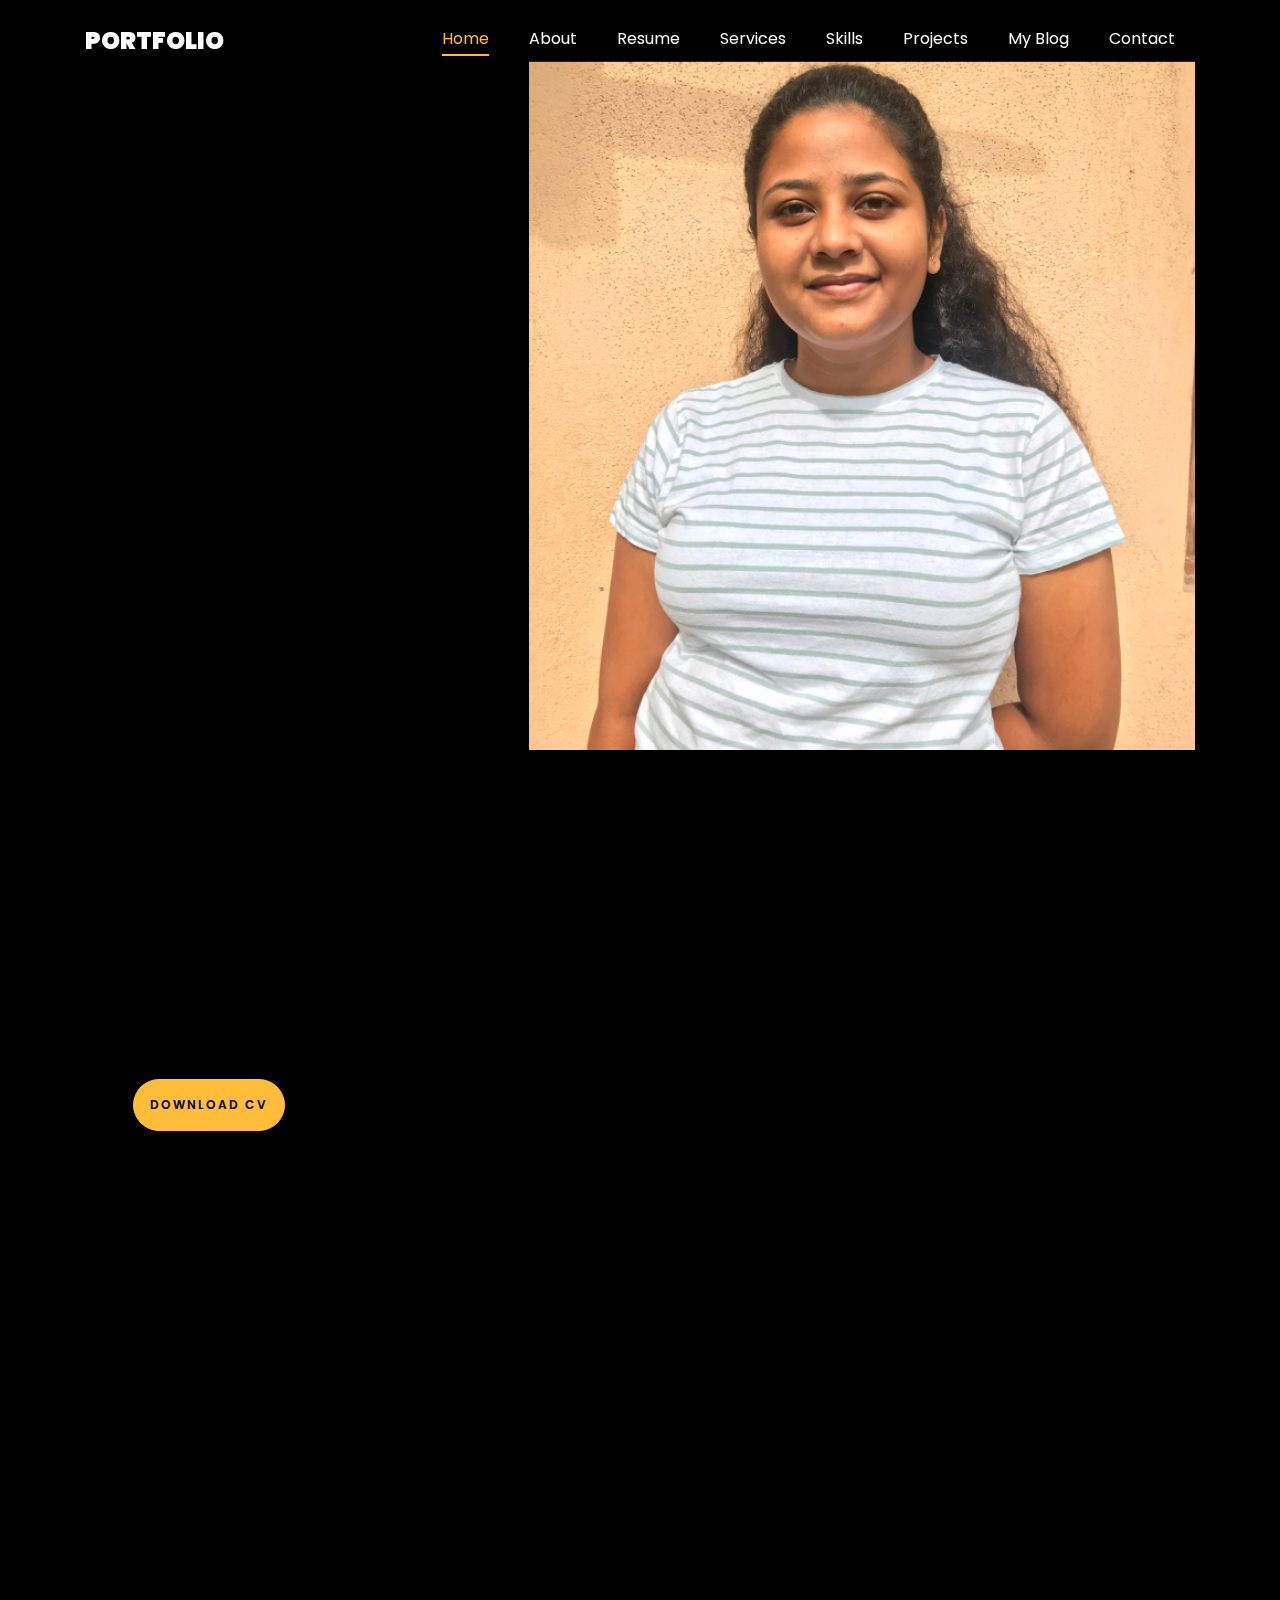
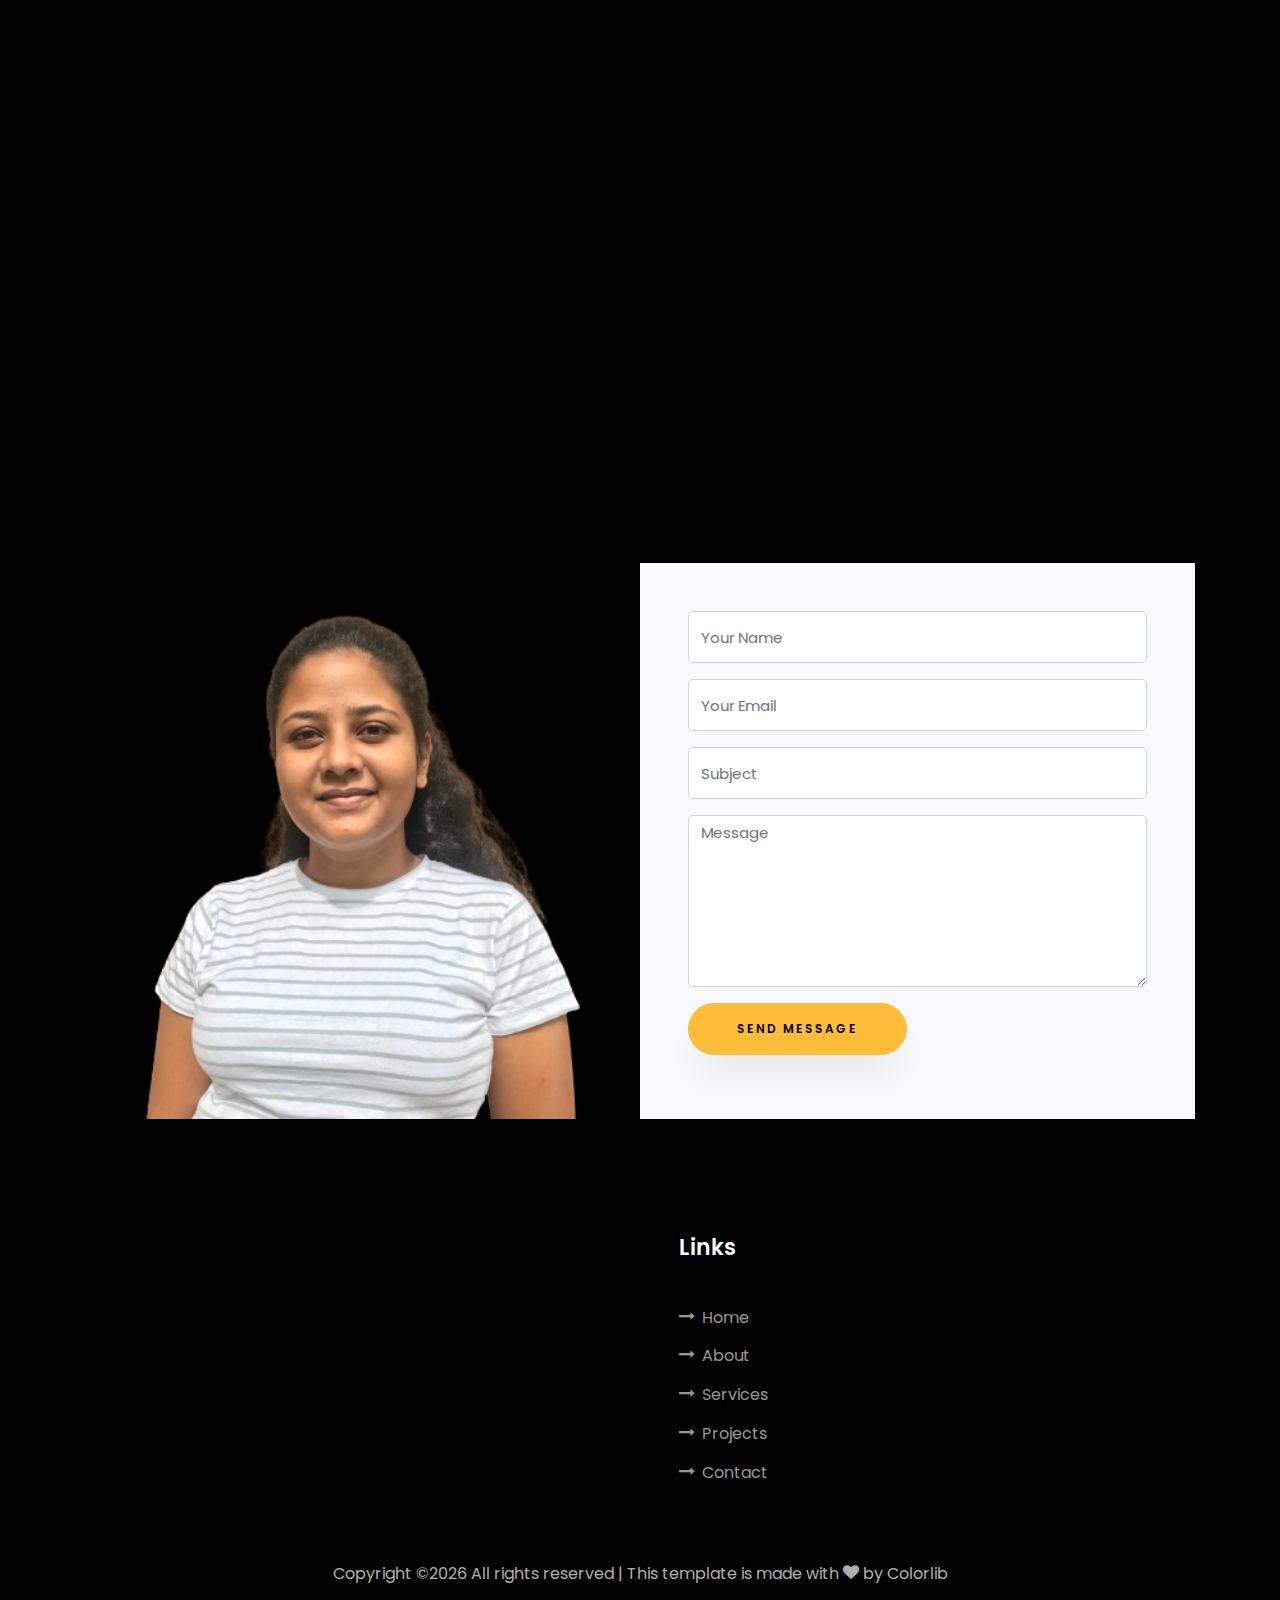
<file: index.html>
<!DOCTYPE html>
<html lang="en">
  <head>
    <title>Portfolio</title>
    <meta charset="utf-8">
    <meta name="viewport" content="width=device-width, initial-scale=1, shrink-to-fit=no">
    
    <link href="https://fonts.googleapis.com/css?family=Poppins:100,200,300,400,500,600,700,800,900" rel="stylesheet">

    <link rel="stylesheet" href="css/open-iconic-bootstrap.min.css">
    <link rel="stylesheet" href="css/animate.css">
    
    <link rel="stylesheet" href="css/owl.carousel.min.css">
    <link rel="stylesheet" href="css/owl.theme.default.min.css">
    <link rel="stylesheet" href="css/magnific-popup.css">

    <link rel="stylesheet" href="css/aos.css">

    <link rel="stylesheet" href="css/ionicons.min.css">
    
    <link rel="stylesheet" href="css/flaticon.css">
    <link rel="stylesheet" href="css/icomoon.css">
    <link rel="stylesheet" href="css/style.css">
  </head>
  <body data-spy="scroll" data-target=".site-navbar-target" data-offset="300">
	  
	  
    <nav class="navbar navbar-expand-lg navbar-dark ftco_navbar ftco-navbar-light site-navbar-target" id="ftco-navbar">
	    <div class="container">
	      <a class="navbar-brand" href="index.html">Portfolio</a>
	      <button class="navbar-toggler js-fh5co-nav-toggle fh5co-nav-toggle" type="button" data-toggle="collapse" data-target="#ftco-nav" aria-controls="ftco-nav" aria-expanded="false" aria-label="Toggle navigation">
	        <span class="oi oi-menu"></span> Menu
	      </button>

	      <div class="collapse navbar-collapse" id="ftco-nav">
	        <ul class="navbar-nav nav ml-auto">
	          <li class="nav-item"><a href="#home-section" class="nav-link"><span>Home</span></a></li>
	          <li class="nav-item"><a href="#about-section" class="nav-link"><span>About</span></a></li>
	          <li class="nav-item"><a href="#resume-section" class="nav-link"><span>Resume</span></a></li>
	          <li class="nav-item"><a href="#services-section" class="nav-link"><span>Services</span></a></li>
	          <li class="nav-item"><a href="#skills-section" class="nav-link"><span>Skills</span></a></li>
	          <li class="nav-item"><a href="#projects-section" class="nav-link"><span>Projects</span></a></li>
	          <li class="nav-item"><a href="#blog-section" class="nav-link"><span>My Blog</span></a></li>
	          <li class="nav-item"><a href="#contact-section" class="nav-link"><span>Contact</span></a></li>
	        </ul>
	      </div>
	    </div>
	  </nav>
	  <section id="home-section" class="hero">
		  <div class="home-slider  owl-carousel">
	      <div class="slider-item ">
	      	<div class="overlay"></div>
	        <div class="container">
	          <div class="row d-md-flex no-gutters slider-text align-items-end justify-content-end" data-scrollax-parent="true">
	          	<div class="one-third js-fullheight order-md-last img" style="background-image:url(images/bg_1.jpg);">
	          		<div class="overlay"></div>
	          	</div>
		          <div class="one-forth d-flex  align-items-center ftco-animate" data-scrollax=" properties: { translateY: '70%' }">
		          	<div class="text">
		          		<span class="subheading">Hello!</span>
			            <h1 class="mb-4 mt-3">I'm <span>NILMA SEWMINI</span></h1>
			            <h2 class="mb-4">Laboratory technician</h2>
			            
		            </div>
		          </div>
	        	</div>
	        </div>
	      </div>

	     
    </section>

    <section class="ftco-about img ftco-section ftco-no-pb" id="about-section">
    	<div class="container">
    		<div class="row d-flex">
    			<div class="col-md-6 col-lg-5 d-flex">
    				<div class="img-about img d-flex align-items-stretch">
    					<div class="overlay"></div>
	    				
	    				</div>
    				</div>
    			</div>
    			<div class="col-md-6 col-lg-7 pl-lg-5 pb-5">
    				<div class="row justify-content-start pb-3">
		          <div class="col-md-12 heading-section ftco-animate">
		          	<h1 class="big">About</h1>
		            <h2 class="mb-4">About Me</h2>
		            <p> I'm Nilma sewmini a medical biotechnology researcher and technician with a dgree of B.Sc (Hons) in Biotechnology .Now I've started doing masters in biotechnology .</p>
		            
		          </div>
		        </div>
	         
                
                <p><a href="cv.html" class="btn btn-primary py-3 px-3">Download CV</a></p>
              </div>
	          </div>
	        </div>
        </div>
    	</div>
    </section>

    <section class="ftco-section ftco-no-pb" id="resume-section">
    	<div class="container">
    		<div class="row justify-content-center pb-5">
          <div class="col-md-10 heading-section text-center ftco-animate">
          	<h1 class="big big-2">Educational </h1>
            <h2 class="mb-4">Educational Qualifications</h2>
            
          </div>
        </div>
    		<div class="row">
    			<div class="col-md-6">
					<div class="resume-wrap ftco-animate">
    					<span class="date"></span>
    					<h2><b>B.SC (Hons )  in biotechnology</b></h2>
    					<span class="position">
						</span>
    					<p class="mt-4">Sri lanka institute of information  technology (SLIIT)</p>
    				</div>
    				<div class="resume-wrap ftco-animate">
    					<span class="date"></span>
    					<h2><b>GCE O/L</b></h2>
    					<span class="position"></span>
    					<p class="mt-4">5A passes and 4B passes</p>
    				</div>
    				<div class="resume-wrap ftco-animate">
    					<span class="date"></span>
    					<h2><b>GCE A/L</b></h2>
    					<span class="position"></span>
    					<p class="mt-4">C pass and 2 S  passes
						</p>
    				</div>

    			</div>

    			<div class="col-md-6">
    				<div class="resume-wrap ftco-animate">
    					<span class="date"></span>
    					<h1><b>Work experience</b></h1>
    					<span class="position"></span>
    					<p class="mt-4"><h2>As a medical technician in
							CIC HOLDING PLC</h2>  
										  <br><h2>  As a junior laboratory assistant 
										  CEYGEN BIO TEC (pvt) TD</h2>									 
					    </p>
    				</div>
    				<div class="resume-wrap ftco-animate">
    					<span class="date"></span>
    					<h1><b>Professional qualifications</b></h2>
    					<span class="position"></span>
    					<p class="mt-4"><h2>A member of biotechnology club
										<br>net ball team vice captain</h2>  
						</p>
    				</div>
    			</div>
    		</div>

    		<div class="row justify-content-center mt-5">
    			<div class="col-md-6 text-center ftco-animate">
    				<p><a href="cv.html" class="btn btn-primary py-4 px-5">Download CV</a></p>
    			</div>
    		</div>
    	</div>


    </section>

		<section class="ftco-section" id="skills-section">
			<div class="container">
				<div class="row justify-content-center pb-5">
          <div class="col-md-12 heading-section text-center ftco-animate">
          	<h1 class="big big-2">Skills</h1>
            <h2 class="mb-4">My Skills</h2>
            <p></p>
          </div>
        </div>
				<div class="row">
					<div class="col-md-6 animate-box">
						<div class="progress-wrap ftco-animate">
							<h3>Lab Management</h3>
							<div class="progress">
							 	<div class="progress-bar color-1" role="progressbar" aria-valuenow="90"
							  	aria-valuemin="0" aria-valuemax="100" style="width:90%">
							    <span>90%</span>
							  	</div>
							</div>
						</div>
					</div>
					<div class="col-md-6 animate-box">
						<div class="progress-wrap ftco-animate">
							<h3>Communication Skills</h3>
							<div class="progress">
							 	<div class="progress-bar color-2" role="progressbar" aria-valuenow="85"
							  	aria-valuemin="0" aria-valuemax="100" style="width:85%">
							    <span>85%</span>
							  	</div>
							</div>
						</div>
					</div>
					<div class="col-md-6 animate-box">
						<div class="progress-wrap ftco-animate">
							<h3>Teamwork</h3>
							<div class="progress">
							 	<div class="progress-bar color-3" role="progressbar" aria-valuenow="95"
							  	aria-valuemin="0" aria-valuemax="100" style="width:95%">
							    <span>95%</span>
							  	</div>
							</div>
						</div>
					</div>
					<div class="col-md-6 animate-box">
						<div class="progress-wrap ftco-animate">
							<h3>Computer skills</h3>
							<div class="progress">
							 	<div class="progress-bar color-4" role="progressbar" aria-valuenow="90"
							  	aria-valuemin="0" aria-valuemax="100" style="width:90%">
							    <span>90%</span>
							  	</div>
							</div>
						</div>
					</div>
				</div>
			</div>
		</section>

    <section class="ftco-section ftco-no-pt ftco-no-pb ftco-counter img" id="section-counter">
    	<div class="container">
				<div class="row d-md-flex align-items-center">
          <div class="col-md d-flex justify-content-center counter-wrap ftco-animate">
            <div class="block-18">
              <div class="text">
                <span><h1><b>Hobbies</b></h1><br><h2>Playing volleyball<br><br>Reading novels</h2></span>
              </div>
            </div>
          </div>          
        </div>
      </div>
    </section>

    <section class="ftco-section contact-section ftco-no-pb" id="contact-section">
      <div class="container">
      	<div class="row justify-content-center mb-5 pb-3">
          <div class="col-md-7 heading-section text-center ftco-animate">
            <h1 class="big big-2">Contact</h1>
            <h2 class="mb-4">Contact Me</h2>

          </div>
        </div>

        <div class="row d-flex contact-info mb-5">
          <div class="col-md-6 col-lg-3 d-flex ftco-animate">
          	<div class="align-self-stretch box p-4 text-center">
          		<div class="icon d-flex align-items-center justify-content-center">
          			<span class="icon-map-signs"></span>
          		</div>
          		<h3 class="mb-4">Address</h3>
	            <p>Kokkavila, Mugunuwatawana ,chilaw.</p>
	          </div>
          </div>
          <div class="col-md-6 col-lg-3 d-flex ftco-animate">
          	<div class="align-self-stretch box p-4 text-center">
          		<div class="icon d-flex align-items-center justify-content-center">
          			<span class="icon-phone2"></span>
          		</div>
          		<h3 class="mb-4">Contact Number</h3>
	            <p><a href="tel:+94718693767">+94 718693767
				</a></p>
	          </div>
          </div>
          <div class="col-md-6 col-lg-3 d-flex ftco-animate">
          	<div class="align-self-stretch box p-4 text-center">
          		<div class="icon d-flex align-items-center justify-content-center">
          			<span class="icon-paper-plane"></span>
          		</div>
          		<h3 class="mb-4">Email Address</h3>
	            <p><a href="mailto:nilmasewmini16@gmail.com">nilmasewmini16@gmail.com</a></p>
	          </div>
          </div>
        </div>

        <div class="row no-gutters block-9">
          <div class="col-md-6 order-md-last d-flex">
            <form action="#" class="bg-light p-4 p-md-5 contact-form">
              <div class="form-group">
                <input type="text" class="form-control" placeholder="Your Name">
              </div>
              <div class="form-group">
                <input type="text" class="form-control" placeholder="Your Email">
              </div>
              <div class="form-group">
                <input type="text" class="form-control" placeholder="Subject">
              </div>
              <div class="form-group">
                <textarea name="" id="" cols="30" rows="7" class="form-control" placeholder="Message"></textarea>
              </div>
              <div class="form-group">
                <input type="submit" value="Send Message" class="btn btn-primary py-3 px-5">
              </div>
            </form>
          
          </div>

          <div class="col-md-6 d-flex">
          	<div class="img" style="background-image: url(images/about.jpg);"></div>
          </div>
        </div>
      </div>
    </section>
		

    <footer class="ftco-footer ftco-section">
      <div class="container">
        <div class="row mb-5">
          <div class="col-md">
            <div class="ftco-footer-widget mb-4">
              <p></p>

            </div>
          </div>
          <div class="col-md">
            <div class="ftco-footer-widget mb-4 ml-md-4">
              <h2 class="ftco-heading-2">Links</h2>
              <ul class="list-unstyled">
                <li><a href="#"><span class="icon-long-arrow-right mr-2"></span>Home</a></li>
                <li><a href="#"><span class="icon-long-arrow-right mr-2"></span>About</a></li>
                <li><a href="#"><span class="icon-long-arrow-right mr-2"></span>Services</a></li>
                <li><a href="#"><span class="icon-long-arrow-right mr-2"></span>Projects</a></li>
                <li><a href="#"><span class="icon-long-arrow-right mr-2"></span>Contact</a></li>
              </ul>
            </div>
          </div>
          
          
        </div>
        <div class="row">
          <div class="col-md-12 text-center">

            <p><!-- Link back to Colorlib can't be removed. Template is licensed under CC BY 3.0. -->
  Copyright &copy;<script>document.write(new Date().getFullYear());</script> All rights reserved | This template is made with <i class="icon-heart color-danger" aria-hidden="true"></i> by <a href="https://colorlib.com" target="_blank">Colorlib</a>
  <!-- Link back to Colorlib can't be removed. Template is licensed under CC BY 3.0. --></p>
          </div>
        </div>
      </div>
    </footer>
    
  

  <!-- loader -->
  <div id="ftco-loader" class="show fullscreen"><svg class="circular" width="48px" height="48px"><circle class="path-bg" cx="24" cy="24" r="22" fill="none" stroke-width="4" stroke="#eeeeee"/><circle class="path" cx="24" cy="24" r="22" fill="none" stroke-width="4" stroke-miterlimit="10" stroke="#F96D00"/></svg></div>


  <script src="js/jquery.min.js"></script>
  <script src="js/jquery-migrate-3.0.1.min.js"></script>
  <script src="js/popper.min.js"></script>
  <script src="js/bootstrap.min.js"></script>
  <script src="js/jquery.easing.1.3.js"></script>
  <script src="js/jquery.waypoints.min.js"></script>
  <script src="js/jquery.stellar.min.js"></script>
  <script src="js/owl.carousel.min.js"></script>
  <script src="js/jquery.magnific-popup.min.js"></script>
  <script src="js/aos.js"></script>
  <script src="js/jquery.animateNumber.min.js"></script>
  <script src="js/scrollax.min.js"></script>
  
  <script src="js/main.js"></script>
    
  </body>
</html>
</file>
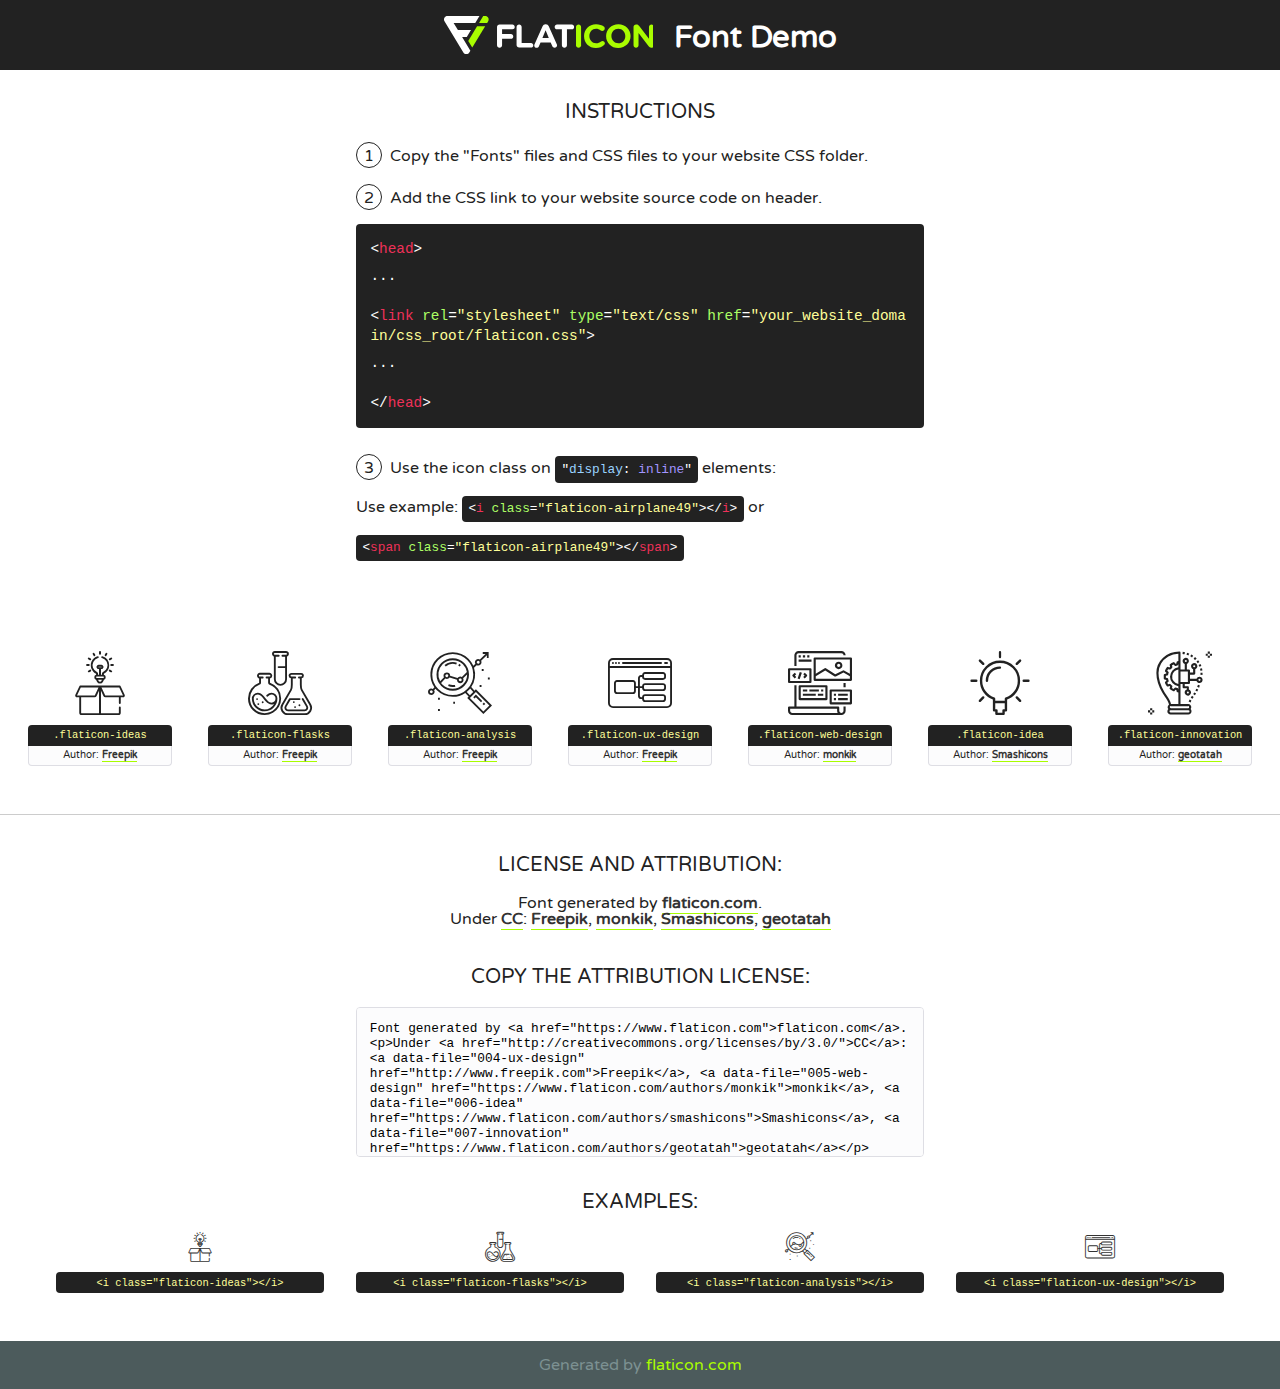
<file: fonts/flaticon/font/flaticon.html>
<!DOCTYPE html>
<!--
  Flaticon icon font: Flaticon
  Creation date: 20/03/2019 02:18
-->
<html>
<!DOCTYPE html>
<html>

<head>
    <title>Flaticon WebFont</title>
    <link href="http://fonts.googleapis.com/css?family=Varela+Round" rel="stylesheet" type="text/css" />
    <link rel="stylesheet" type="text/css" href="flaticon.css">
    <meta charset="UTF-8">
    <style>
    html, body, div, span, applet, object, iframe,
    h1, h2, h3, h4, h5, h6, p, blockquote, pre,
    a, abbr, acronym, address, big, cite, code,
    del, dfn, em, img, ins, kbd, q, s, samp,
    small, strike, strong, sub, sup, tt, var,
    b, u, i, center,
    dl, dt, dd, ol, ul, li,
    fieldset, form, label, legend,
    table, caption, tbody, tfoot, thead, tr, th, td,
    article, aside, canvas, details, embed, 
    figure, figcaption, footer, header, hgroup, 
    menu, nav, output, ruby, section, summary,
    time, mark, audio, video {
        margin: 0;
        padding: 0;
        border: 0;
        font-size: 100%;
        font: inherit;
        vertical-align: baseline;
    }
    /* HTML5 display-role reset for older browsers */
    article, aside, details, figcaption, figure, 
    footer, header, hgroup, menu, nav, section {
        display: block;
    }
    body {
        line-height: 1;
    }
    ol, ul {
        list-style: none;
    }
    blockquote, q {
        quotes: none;
    }
    blockquote:before, blockquote:after,
    q:before, q:after {
        content: '';
        content: none;
    }
    table {
        border-collapse: collapse;
        border-spacing: 0;
    }
    body {
        font-family: 'Varela Round', Helvetica, Arial, sans-serif;
        font-size: 16px;
        color: #222;
    }
    a {
        color: #333;
        border-bottom: 1px solid #a9fd00;
        font-weight: bold;
        text-decoration: none;
    }
    * {
        -moz-box-sizing: border-box;
        -webkit-box-sizing: border-box;
        box-sizing: border-box;
        margin: 0;
        padding: 0;
    }
    [class^="flaticon-"]:before, [class*=" flaticon-"]:before, [class^="flaticon-"]:after, [class*=" flaticon-"]:after {
        font-family: Flaticon;
        font-size: 30px;
        font-style: normal;
        margin-left: 20px;
        color: #333;
    }
    .wrapper {
        max-width: 600px;
        margin: auto;
        padding: 0 1em;
    }
    .title {
        font-size: 1.25em;
        text-align: center;
        margin-bottom: 1em;
        text-transform: uppercase;
    }
    header {
        text-align: center;
        background-color: #222;
        color: #fff;
        padding: 1em;
    }
    header .logo {
        width: 210px;
        height: 38px;
        display: inline-block;
        vertical-align: middle;
        margin-right: 1em;
        border: none;
    }
    header strong {
        font-size: 1.95em;
        font-weight: bold;
        vertical-align: middle;
        margin-top: 5px;
        display: inline-block;
    }
    .demo {
        margin: 2em auto;
        line-height: 1.25em;
    }
    .demo ul li {
        margin-bottom: 1em;
    }
    .demo ul li .num {
        color: #222;
        border-radius: 20px;
        display: inline-block;
        width: 26px;
        padding: 3px;
        height: 26px;
        text-align: center;
        margin-right: 0.5em;
        border: 1px solid #222;
    }
    .demo ul li code {
        background-color: #222;
        border-radius: 4px;
        padding: 0.25em 0.5em;
        display: inline-block;
        color: #fff;
        font-family: Consolas,Monaco,Lucida Console,Liberation Mono,DejaVu Sans Mono,Bitstream Vera Sans Mono,Courier New, monospace;
        font-weight: lighter;
        margin-top: 1em;
        font-size: 0.8em;
        word-break: break-all;
    }
    .demo ul li code.big {
        padding: 1em;
        font-size: 0.9em;
    }
    .demo ul li code .red {
        color: #EF3159;
    }
    .demo ul li code .green {
        color: #ACFF65;
    }
    .demo ul li code .yellow {
        color: #FFFF99;
    }
    .demo ul li code .blue {
        color: #99D3FF;
    }
    .demo ul li code .purple {
        color: #A295FF;
    }
    .demo ul li code .dots {
        margin-top: 0.5em;
        display: block;
    }
    #glyphs {
        border-bottom: 1px solid #ccc;
        padding: 2em 0;
        text-align: center;
    }
    .glyph {
        display: inline-block;
        width: 9em;
        margin: 1em;
        text-align: center;
        vertical-align: top;
        background: #FFF;
    }
    .glyph .glyph-icon {
        padding: 10px;
        display: block;
        font-family:"Flaticon";
        font-size: 64px;
        line-height: 1;
    }
    .glyph .glyph-icon:before {
        font-size: 64px;
        color: #222;
        margin-left: 0;
    }
    .class-name {
        font-size: 0.65em;
        background-color: #222;
        color: #fff;
        border-radius: 4px 4px 0 0;
        padding: 0.5em;
        color: #FFFF99;
        font-family: Consolas,Monaco,Lucida Console,Liberation Mono,DejaVu Sans Mono,Bitstream Vera Sans Mono,Courier New, monospace;
    }
    .author-name {
        font-size: 0.6em;
        background-color: #fcfcfd;
        border: 1px solid #DEDEE4;
        border-top: 0;
        border-radius: 0 0 4px 4px;
        padding: 0.5em;
    }
    .class-name:last-child {
        font-size: 10px;
        color:#888;
    }
    .class-name:last-child a {
        font-size: 10px;
        color:#555;
    }
    .class-name:last-child a:hover {
        color:#a9fd00;
    }
    .glyph > input {
        display: block;
        width: 100px;
        margin: 5px auto;
        text-align: center;
        font-size: 12px;
        cursor: text;
    }
    .glyph > input.icon-input {
        font-family:"Flaticon";
        font-size: 16px;
        margin-bottom: 10px;
    }
    .attribution .title {
        margin-top: 2em;
    }
    .attribution textarea {
        background-color: #fcfcfd;
        padding: 1em;
        border: none;
        box-shadow: none;
        border: 1px solid #DEDEE4;
        border-radius: 4px;
        resize: none;
        width: 100%;
        height: 150px;
        font-size: 0.8em;
        font-family: Consolas,Monaco,Lucida Console,Liberation Mono,DejaVu Sans Mono,Bitstream Vera Sans Mono,Courier New, monospace;
        -webkit-appearance: none;
    }
    .iconsuse {
        margin: 2em auto;
        text-align: center;
        max-width: 1200px;
    }
    .iconsuse:after {
        content: '';
        display: table;
        clear: both;
    }
    .iconsuse .image {
        float: left;
        width: 25%;
        padding: 0 1em;
    }
    .iconsuse .image p {
        margin-bottom: 1em;
    }
    .iconsuse .image span {
        display: block;
        font-size: 0.65em;
        background-color: #222;
        color: #fff;
        border-radius: 4px;
        padding: 0.5em;
        color: #FFFF99;
        margin-top: 1em;
        font-family: Consolas,Monaco,Lucida Console,Liberation Mono,DejaVu Sans Mono,Bitstream Vera Sans Mono,Courier New, monospace;
    }
    #footer {
        text-align: center;
        background-color: #4C5B5C;
        color: #7c9192;
        padding: 1em;
    }
    #footer a {
        border: none;
        color: #a9fd00;
        font-weight: normal;
    }
    @media (max-width: 960px) {
        .iconsuse .image {
            width: 50%;
        }
    }
    @media (max-width: 560px) {
        .iconsuse .image {
            width: 100%;
        }
    }
    </style>
</head>

<body class="characters-off">

    <header>
        <a href="https://www.flaticon.com" target="_blank" class="logo">
            <svg version="1.1" xmlns="http://www.w3.org/2000/svg" xmlns:xlink="http://www.w3.org/1999/xlink" xmlns:a="http://ns.adobe.com/AdobeSVGViewerExtensions/3.0/" viewBox="0 0 560.875 102.036" enable-background="new 0 0 560.875 102.036" xml:space="preserve">
                <defs>
                </defs>
                <g>
                    <g class="letters">
                        <path fill="#ffffff" d="M141.596,29.675c0-3.777,2.985-6.767,6.764-6.767h34.438c3.426,0,6.15,2.728,6.15,6.15
                        c0,3.43-2.724,6.149-6.15,6.149h-27.674v13.091h23.719c3.429,0,6.151,2.724,6.151,6.15c0,3.43-2.723,6.149-6.151,6.149h-23.719
                        v17.574c0,3.773-2.986,6.761-6.764,6.761c-3.779,0-6.764-2.989-6.764-6.761V29.675z"></path>
                        <path fill="#ffffff" d="M193.844,29.149c0-3.781,2.985-6.767,6.764-6.767c3.776,0,6.763,2.985,6.763,6.767v42.957h25.039
                        c3.426,0,6.149,2.726,6.149,6.153c0,3.425-2.723,6.15-6.149,6.15h-31.802c-3.779,0-6.764-2.986-6.764-6.768V29.149z"></path>
                        <path fill="#ffffff" d="M241.891,75.71l21.438-48.407c1.492-3.341,4.215-5.357,7.906-5.357h0.792
                        c3.686,0,6.323,2.017,7.815,5.357l21.439,48.407c0.436,0.967,0.701,1.845,0.701,2.723c0,3.602-2.809,6.501-6.414,6.501
                        c-3.161,0-5.269-1.845-6.499-4.655l-4.132-9.661h-27.059l-4.301,10.102c-1.144,2.631-3.426,4.214-6.237,4.214
                        c-3.517,0-6.24-2.81-6.24-6.325C241.1,77.64,241.451,76.677,241.891,75.71z M279.932,58.666l-8.521-20.297l-8.526,20.297H279.932
                        z"></path>
                        <path fill="#ffffff" d="M314.864,35.387H301.86c-3.429,0-6.239-2.813-6.239-6.238c0-3.429,2.811-6.24,6.239-6.24h39.533
                        c3.426,0,6.237,2.811,6.237,6.24c0,3.425-2.811,6.238-6.237,6.238h-13.001v42.785c0,3.773-2.99,6.761-6.764,6.761
                        c-3.779,0-6.764-2.989-6.764-6.761V35.387z"></path>
                        <path fill="#A9FD00" d="M352.615,29.149c0-3.781,2.985-6.767,6.767-6.767c3.774,0,6.761,2.985,6.761,6.767v49.024
                        c0,3.773-2.987,6.761-6.761,6.761c-3.781,0-6.767-2.989-6.767-6.761V29.149z"></path>
                        <path fill="#A9FD00" d="M374.132,53.836v-0.179c0-17.481,13.178-31.801,32.065-31.801c9.22,0,15.459,2.458,20.557,6.238
                        c1.402,1.054,2.637,2.985,2.637,5.357c0,3.692-2.985,6.59-6.681,6.59c-1.845,0-3.071-0.702-4.044-1.319
                        c-3.776-2.813-7.729-4.393-12.562-4.393c-10.364,0-17.831,8.611-17.831,19.154v0.173c0,10.542,7.291,19.329,17.831,19.329
                        c5.715,0,9.492-1.756,13.359-4.834c1.049-0.874,2.458-1.491,4.039-1.491c3.429,0,6.325,2.813,6.325,6.236
                        c0,2.106-1.056,3.78-2.282,4.834c-5.539,4.834-12.036,7.733-21.878,7.733C387.572,85.464,374.132,71.493,374.132,53.836z"></path>
                        <path fill="#A9FD00" d="M433.009,53.836v-0.179c0-17.481,13.79-31.801,32.766-31.801c18.981,0,32.592,14.143,32.592,31.628v0.173
                        c0,17.483-13.785,31.807-32.769,31.807C446.625,85.464,433.009,71.32,433.009,53.836z M484.224,53.836v-0.179
                        c0-10.539-7.725-19.326-18.626-19.326c-10.893,0-18.449,8.611-18.449,19.154v0.173c0,10.542,7.73,19.329,18.626,19.329
                        C476.676,72.986,484.224,64.378,484.224,53.836z"></path>
                        <path fill="#A9FD00" d="M506.233,29.321c0-3.774,2.99-6.763,6.767-6.763h1.401c3.252,0,5.183,1.583,7.029,3.953l26.093,34.265
                        V29.059c0-3.692,2.99-6.677,6.681-6.677c3.683,0,6.671,2.985,6.671,6.677v48.934c0,3.78-2.987,6.765-6.764,6.765h-0.436
                        c-3.257,0-5.188-1.581-7.034-3.953l-27.056-35.492v32.944c0,3.687-2.985,6.676-6.678,6.676c-3.683,0-6.673-2.989-6.673-6.676
                        V29.321z"></path>
                    </g>
                    <g class="insignia">
                        <path fill="#ffffff" d="M48.372,56.137h12.517l11.156-18.537H37.186L25.688,18.539h57.825L94.668,0H9.271
                        C5.925,0,2.842,1.801,1.198,4.716c-1.644,2.907-1.593,6.482,0.134,9.343l50.38,83.501c1.678,2.781,4.689,4.476,7.938,4.476
                        c3.246,0,6.257-1.695,7.935-4.476l2.898-4.804L48.372,56.137z"></path>
                        <g class="i">
                            <path fill="#A9FD00" d="M93.575,18.539h0.031v0.004l21.652,0.004l2.705-4.488c1.727-2.861,1.778-6.436,0.133-9.343
                            C116.454,1.801,113.371,0,110.026,0h-5.294L93.575,18.539z"></path>
                            <polygon fill="#A9FD00" points="88.291,27.356 64.725,66.486 75.519,84.404 109.942,27.356"></polygon>
                        </g>
                    </g>
                </g>
            </svg>
        </a>
        <strong>Font Demo</strong>
    </header>


    <section class="demo wrapper">

        <p class="title">Instructions</p>

        <ul>
            <li>
                <span class="num">1</span>Copy the "Fonts" files and CSS files to your website CSS folder.
            </li>
            <li>
                <span class="num">2</span>Add the CSS link to your website source code on header.
                <code class="big">
                    &lt;<span class="red">head</span>&gt;
                    <br/><span class="dots">...</span>
                    <br/>&lt;<span class="red">link</span> <span class="green">rel</span>=<span class="yellow">"stylesheet"</span> <span class="green">type</span>=<span class="yellow">"text/css"</span> <span class="green">href</span>=<span class="yellow">"your_website_domain/css_root/flaticon.css"</span>&gt;
                    <br/><span class="dots">...</span>
                    <br/>&lt;/<span class="red">head</span>&gt;
                </code>
            </li>

            <li>
                <p>
                    <span class="num">3</span>Use the icon class on <code>"<span class="blue">display</span>:<span class="purple"> inline</span>"</code> elements:
                    <br />
                    Use example: <code>&lt;<span class="red">i</span> <span class="green">class</span>=<span class="yellow">&quot;flaticon-airplane49&quot;</span>&gt;&lt;/<span class="red">i</span>&gt;</code> or <code>&lt;<span class="red">span</span> <span class="green">class</span>=<span class="yellow">&quot;flaticon-airplane49&quot;</span>&gt;&lt;/<span class="red">span</span>&gt;</code>
            </li>
        </ul>

    </section>




   <section id="glyphs">          
    
      
        <div class="glyph"><div class="glyph-icon flaticon-ideas"></div>
            <div class="class-name">.flaticon-ideas</div>
            <div class="author-name">Author: <a data-file="001-ideas" href="http://www.freepik.com">Freepik</a> </div> 
        </div>        
        
        <div class="glyph"><div class="glyph-icon flaticon-flasks"></div>
            <div class="class-name">.flaticon-flasks</div>
            <div class="author-name">Author: <a data-file="002-flasks" href="http://www.freepik.com">Freepik</a> </div> 
        </div>        
        
        <div class="glyph"><div class="glyph-icon flaticon-analysis"></div>
            <div class="class-name">.flaticon-analysis</div>
            <div class="author-name">Author: <a data-file="003-analysis" href="http://www.freepik.com">Freepik</a> </div> 
        </div>        
        
        <div class="glyph"><div class="glyph-icon flaticon-ux-design"></div>
            <div class="class-name">.flaticon-ux-design</div>
            <div class="author-name">Author: <a data-file="004-ux-design" href="http://www.freepik.com">Freepik</a> </div> 
        </div>        
        
        <div class="glyph"><div class="glyph-icon flaticon-web-design"></div>
            <div class="class-name">.flaticon-web-design</div>
            <div class="author-name">Author: <a data-file="005-web-design" href="https://www.flaticon.com/authors/monkik">monkik</a> </div> 
        </div>        
        
        <div class="glyph"><div class="glyph-icon flaticon-idea"></div>
            <div class="class-name">.flaticon-idea</div>
            <div class="author-name">Author: <a data-file="006-idea" href="https://www.flaticon.com/authors/smashicons">Smashicons</a> </div> 
        </div>        
        
        <div class="glyph"><div class="glyph-icon flaticon-innovation"></div>
            <div class="class-name">.flaticon-innovation</div>
            <div class="author-name">Author: <a data-file="007-innovation" href="https://www.flaticon.com/authors/geotatah">geotatah</a> </div> 
        </div>        
        

    </section>



    <section class="attribution wrapper"   style="text-align:center;">

      <div class="title">License and attribution:</div><div class="attrDiv">Font generated by <a href="https://www.flaticon.com">flaticon.com</a>. <div><p>Under <a href="http://creativecommons.org/licenses/by/3.0/">CC</a>: <a data-file="004-ux-design" href="http://www.freepik.com">Freepik</a>, <a data-file="005-web-design" href="https://www.flaticon.com/authors/monkik">monkik</a>, <a data-file="006-idea" href="https://www.flaticon.com/authors/smashicons">Smashicons</a>, <a data-file="007-innovation" href="https://www.flaticon.com/authors/geotatah">geotatah</a></p>  </div>
      </div>
      <div class="title">Copy the Attribution License:</div>

    <textarea onclick="this.focus();this.select();">Font generated by &lt;a href=&quot;https://www.flaticon.com&quot;&gt;flaticon.com&lt;/a&gt;. <p>Under <a href="http://creativecommons.org/licenses/by/3.0/">CC</a>: <a data-file="004-ux-design" href="http://www.freepik.com">Freepik</a>, <a data-file="005-web-design" href="https://www.flaticon.com/authors/monkik">monkik</a>, <a data-file="006-idea" href="https://www.flaticon.com/authors/smashicons">Smashicons</a>, <a data-file="007-innovation" href="https://www.flaticon.com/authors/geotatah">geotatah</a></p>  
     </textarea>

    </section>

    <section class="iconsuse">

          <div class="title">Examples:</div>            
             
            <div class="image">
                <p>
                    <i class="glyph-icon flaticon-ideas"></i> 
                    <span>&lt;i class=&quot;flaticon-ideas&quot;&gt;&lt;/i&gt;</span>
                </p>
            </div>
            
            <div class="image">
                <p>
                    <i class="glyph-icon flaticon-flasks"></i> 
                    <span>&lt;i class=&quot;flaticon-flasks&quot;&gt;&lt;/i&gt;</span>
                </p>
            </div>
            
            <div class="image">
                <p>
                    <i class="glyph-icon flaticon-analysis"></i> 
                    <span>&lt;i class=&quot;flaticon-analysis&quot;&gt;&lt;/i&gt;</span>
                </p>
            </div>
            
            <div class="image">
                <p>
                    <i class="glyph-icon flaticon-ux-design"></i> 
                    <span>&lt;i class=&quot;flaticon-ux-design&quot;&gt;&lt;/i&gt;</span>
                </p>
            </div>
                       
        </div>
                            
    </section>

<div id="footer">
    <div>Generated by <a href="https://www.flaticon.com">flaticon.com</a>
    </div>
</div>



</body>
</html>
</file>
<file: css/flaticon.css>
/*
  	Flaticon icon font: Flaticon
  	Creation date: 04/01/2019 13:45
  	*/


@font-face {
  font-family: "Flaticon";
  src: url("../fonts/flaticon/font/Flaticon.eot");
  src: url("../fonts/flaticon/font/Flaticon.eot?#iefix") format("embedded-opentype"),
       url("../fonts/flaticon/font/Flaticon.woff") format("woff"),
       url("../fonts/flaticon/font/Flaticon.ttf") format("truetype"),
       url("../fonts/flaticon/font/Flaticon.svg#Flaticon") format("svg");
  font-weight: normal;
  font-style: normal;
}

@media screen and (-webkit-min-device-pixel-ratio:0) {
  @font-face {
    font-family: "Flaticon";
    src: url("../fonts/flaticon/font/Flaticon.svg#Flaticon") format("svg");
  }
}

[class^="flaticon-"]:before, [class*=" flaticon-"]:before,
[class^="flaticon-"]:after, [class*=" flaticon-"]:after {   
  font-family: Flaticon;
  font-style: normal;
  font-weight: normal;
  font-variant: normal;
  text-transform: none;
  line-height: 1;

  /* Better Font Rendering =========== */
  -webkit-font-smoothing: antialiased;
  -moz-osx-font-smoothing: grayscale;
}

.flaticon-ideas:before { content: "\f100"; }
.flaticon-flasks:before { content: "\f101"; }
.flaticon-analysis:before { content: "\f102"; }
.flaticon-ux-design:before { content: "\f103"; }
.flaticon-web-design:before { content: "\f104"; }
.flaticon-idea:before { content: "\f105"; }
.flaticon-innovation:before { content: "\f106"; }
</file>
<file: css/icomoon.css>
@font-face {
  font-family: 'icomoon';
  src:  url('../fonts/icomoon/icomoon.eot?6tt51o');
  src:  url('../fonts/icomoon/icomoon.eot?6tt51o#iefix') format('embedded-opentype'),
    url('../fonts/icomoon/icomoon.ttf?6tt51o') format('truetype'),
    url('../fonts/icomoon/icomoon.woff?6tt51o') format('woff'),
    url('../fonts/icomoon/icomoon.svg?6tt51o#icomoon') format('svg');
  font-weight: normal;
  font-style: normal;
}

[class^="icon-"], [class*=" icon-"] {
  /* use !important to prevent issues with browser extensions that change fonts */
  font-family: 'icomoon' !important;
  speak: none;
  font-style: normal;
  font-weight: normal;
  font-variant: normal;
  text-transform: none;
  line-height: 1;

  /* Better Font Rendering =========== */
  -webkit-font-smoothing: antialiased;
  -moz-osx-font-smoothing: grayscale;
}

.icon-asterisk:before {
  content: "\f069";
}
.icon-plus:before {
  content: "\f067";
}
.icon-question:before {
  content: "\f128";
}
.icon-minus:before {
  content: "\f068";
}
.icon-glass:before {
  content: "\f000";
}
.icon-music:before {
  content: "\f001";
}
.icon-search:before {
  content: "\f002";
}
.icon-envelope-o:before {
  content: "\f003";
}
.icon-heart:before {
  content: "\f004";
}
.icon-star:before {
  content: "\f005";
}
.icon-star-o:before {
  content: "\f006";
}
.icon-user:before {
  content: "\f007";
}
.icon-film:before {
  content: "\f008";
}
.icon-th-large:before {
  content: "\f009";
}
.icon-th:before {
  content: "\f00a";
}
.icon-th-list:before {
  content: "\f00b";
}
.icon-check:before {
  content: "\f00c";
}
.icon-close:before {
  content: "\f00d";
}
.icon-remove:before {
  content: "\f00d";
}
.icon-times:before {
  content: "\f00d";
}
.icon-search-plus:before {
  content: "\f00e";
}
.icon-search-minus:before {
  content: "\f010";
}
.icon-power-off:before {
  content: "\f011";
}
.icon-signal:before {
  content: "\f012";
}
.icon-cog:before {
  content: "\f013";
}
.icon-gear:before {
  content: "\f013";
}
.icon-trash-o:before {
  content: "\f014";
}
.icon-home:before {
  content: "\f015";
}
.icon-file-o:before {
  content: "\f016";
}
.icon-clock-o:before {
  content: "\f017";
}
.icon-road:before {
  content: "\f018";
}
.icon-download:before {
  content: "\f019";
}
.icon-arrow-circle-o-down:before {
  content: "\f01a";
}
.icon-arrow-circle-o-up:before {
  content: "\f01b";
}
.icon-inbox:before {
  content: "\f01c";
}
.icon-play-circle-o:before {
  content: "\f01d";
}
.icon-repeat:before {
  content: "\f01e";
}
.icon-rotate-right:before {
  content: "\f01e";
}
.icon-refresh:before {
  content: "\f021";
}
.icon-list-alt:before {
  content: "\f022";
}
.icon-lock:before {
  content: "\f023";
}
.icon-flag:before {
  content: "\f024";
}
.icon-headphones:before {
  content: "\f025";
}
.icon-volume-off:before {
  content: "\f026";
}
.icon-volume-down:before {
  content: "\f027";
}
.icon-volume-up:before {
  content: "\f028";
}
.icon-qrcode:before {
  content: "\f029";
}
.icon-barcode:before {
  content: "\f02a";
}
.icon-tag:before {
  content: "\f02b";
}
.icon-tags:before {
  content: "\f02c";
}
.icon-book:before {
  content: "\f02d";
}
.icon-bookmark:before {
  content: "\f02e";
}
.icon-print:before {
  content: "\f02f";
}
.icon-camera:before {
  content: "\f030";
}
.icon-font:before {
  content: "\f031";
}
.icon-bold:before {
  content: "\f032";
}
.icon-italic:before {
  content: "\f033";
}
.icon-text-height:before {
  content: "\f034";
}
.icon-text-width:before {
  content: "\f035";
}
.icon-align-left:before {
  content: "\f036";
}
.icon-align-center:before {
  content: "\f037";
}
.icon-align-right:before {
  content: "\f038";
}
.icon-align-justify:before {
  content: "\f039";
}
.icon-list:before {
  content: "\f03a";
}
.icon-dedent:before {
  content: "\f03b";
}
.icon-outdent:before {
  content: "\f03b";
}
.icon-indent:before {
  content: "\f03c";
}
.icon-video-camera:before {
  content: "\f03d";
}
.icon-image:before {
  content: "\f03e";
}
.icon-photo:before {
  content: "\f03e";
}
.icon-picture-o:before {
  content: "\f03e";
}
.icon-pencil:before {
  content: "\f040";
}
.icon-map-marker:before {
  content: "\f041";
}
.icon-adjust:before {
  content: "\f042";
}
.icon-tint:before {
  content: "\f043";
}
.icon-edit:before {
  content: "\f044";
}
.icon-pencil-square-o:before {
  content: "\f044";
}
.icon-share-square-o:before {
  content: "\f045";
}
.icon-check-square-o:before {
  content: "\f046";
}
.icon-arrows:before {
  content: "\f047";
}
.icon-step-backward:before {
  content: "\f048";
}
.icon-fast-backward:before {
  content: "\f049";
}
.icon-backward:before {
  content: "\f04a";
}
.icon-play:before {
  content: "\f04b";
}
.icon-pause:before {
  content: "\f04c";
}
.icon-stop:before {
  content: "\f04d";
}
.icon-forward:before {
  content: "\f04e";
}
.icon-fast-forward:before {
  content: "\f050";
}
.icon-step-forward:before {
  content: "\f051";
}
.icon-eject:before {
  content: "\f052";
}
.icon-chevron-left:before {
  content: "\f053";
}
.icon-chevron-right:before {
  content: "\f054";
}
.icon-plus-circle:before {
  content: "\f055";
}
.icon-minus-circle:before {
  content: "\f056";
}
.icon-times-circle:before {
  content: "\f057";
}
.icon-check-circle:before {
  content: "\f058";
}
.icon-question-circle:before {
  content: "\f059";
}
.icon-info-circle:before {
  content: "\f05a";
}
.icon-crosshairs:before {
  content: "\f05b";
}
.icon-times-circle-o:before {
  content: "\f05c";
}
.icon-check-circle-o:before {
  content: "\f05d";
}
.icon-ban:before {
  content: "\f05e";
}
.icon-arrow-left:before {
  content: "\f060";
}
.icon-arrow-right:before {
  content: "\f061";
}
.icon-arrow-up:before {
  content: "\f062";
}
.icon-arrow-down:before {
  content: "\f063";
}
.icon-mail-forward:before {
  content: "\f064";
}
.icon-share:before {
  content: "\f064";
}
.icon-expand:before {
  content: "\f065";
}
.icon-compress:before {
  content: "\f066";
}
.icon-exclamation-circle:before {
  content: "\f06a";
}
.icon-gift:before {
  content: "\f06b";
}
.icon-leaf:before {
  content: "\f06c";
}
.icon-fire:before {
  content: "\f06d";
}
.icon-eye:before {
  content: "\f06e";
}
.icon-eye-slash:before {
  content: "\f070";
}
.icon-exclamation-triangle:before {
  content: "\f071";
}
.icon-warning:before {
  content: "\f071";
}
.icon-plane:before {
  content: "\f072";
}
.icon-calendar:before {
  content: "\f073";
}
.icon-random:before {
  content: "\f074";
}
.icon-comment:before {
  content: "\f075";
}
.icon-magnet:before {
  content: "\f076";
}
.icon-chevron-up:before {
  content: "\f077";
}
.icon-chevron-down:before {
  content: "\f078";
}
.icon-retweet:before {
  content: "\f079";
}
.icon-shopping-cart:before {
  content: "\f07a";
}
.icon-folder:before {
  content: "\f07b";
}
.icon-folder-open:before {
  content: "\f07c";
}
.icon-arrows-v:before {
  content: "\f07d";
}
.icon-arrows-h:before {
  content: "\f07e";
}
.icon-bar-chart:before {
  content: "\f080";
}
.icon-bar-chart-o:before {
  content: "\f080";
}
.icon-twitter-square:before {
  content: "\f081";
}
.icon-facebook-square:before {
  content: "\f082";
}
.icon-camera-retro:before {
  content: "\f083";
}
.icon-key:before {
  content: "\f084";
}
.icon-cogs:before {
  content: "\f085";
}
.icon-gears:before {
  content: "\f085";
}
.icon-comments:before {
  content: "\f086";
}
.icon-thumbs-o-up:before {
  content: "\f087";
}
.icon-thumbs-o-down:before {
  content: "\f088";
}
.icon-star-half:before {
  content: "\f089";
}
.icon-heart-o:before {
  content: "\f08a";
}
.icon-sign-out:before {
  content: "\f08b";
}
.icon-linkedin-square:before {
  content: "\f08c";
}
.icon-thumb-tack:before {
  content: "\f08d";
}
.icon-external-link:before {
  content: "\f08e";
}
.icon-sign-in:before {
  content: "\f090";
}
.icon-trophy:before {
  content: "\f091";
}
.icon-github-square:before {
  content: "\f092";
}
.icon-upload:before {
  content: "\f093";
}
.icon-lemon-o:before {
  content: "\f094";
}
.icon-phone:before {
  content: "\f095";
}
.icon-square-o:before {
  content: "\f096";
}
.icon-bookmark-o:before {
  content: "\f097";
}
.icon-phone-square:before {
  content: "\f098";
}
.icon-twitter:before {
  content: "\f099";
}
.icon-facebook:before {
  content: "\f09a";
}
.icon-facebook-f:before {
  content: "\f09a";
}
.icon-github:before {
  content: "\f09b";
}
.icon-unlock:before {
  content: "\f09c";
}
.icon-credit-card:before {
  content: "\f09d";
}
.icon-feed:before {
  content: "\f09e";
}
.icon-rss:before {
  content: "\f09e";
}
.icon-hdd-o:before {
  content: "\f0a0";
}
.icon-bullhorn:before {
  content: "\f0a1";
}
.icon-bell-o:before {
  content: "\f0a2";
}
.icon-certificate:before {
  content: "\f0a3";
}
.icon-hand-o-right:before {
  content: "\f0a4";
}
.icon-hand-o-left:before {
  content: "\f0a5";
}
.icon-hand-o-up:before {
  content: "\f0a6";
}
.icon-hand-o-down:before {
  content: "\f0a7";
}
.icon-arrow-circle-left:before {
  content: "\f0a8";
}
.icon-arrow-circle-right:before {
  content: "\f0a9";
}
.icon-arrow-circle-up:before {
  content: "\f0aa";
}
.icon-arrow-circle-down:before {
  content: "\f0ab";
}
.icon-globe:before {
  content: "\f0ac";
}
.icon-wrench:before {
  content: "\f0ad";
}
.icon-tasks:before {
  content: "\f0ae";
}
.icon-filter:before {
  content: "\f0b0";
}
.icon-briefcase:before {
  content: "\f0b1";
}
.icon-arrows-alt:before {
  content: "\f0b2";
}
.icon-group:before {
  content: "\f0c0";
}
.icon-users:before {
  content: "\f0c0";
}
.icon-chain:before {
  content: "\f0c1";
}
.icon-link:before {
  content: "\f0c1";
}
.icon-cloud:before {
  content: "\f0c2";
}
.icon-flask:before {
  content: "\f0c3";
}
.icon-cut:before {
  content: "\f0c4";
}
.icon-scissors:before {
  content: "\f0c4";
}
.icon-copy:before {
  content: "\f0c5";
}
.icon-files-o:before {
  content: "\f0c5";
}
.icon-paperclip:before {
  content: "\f0c6";
}
.icon-floppy-o:before {
  content: "\f0c7";
}
.icon-save:before {
  content: "\f0c7";
}
.icon-square:before {
  content: "\f0c8";
}
.icon-bars:before {
  content: "\f0c9";
}
.icon-navicon:before {
  content: "\f0c9";
}
.icon-reorder:before {
  content: "\f0c9";
}
.icon-list-ul:before {
  content: "\f0ca";
}
.icon-list-ol:before {
  content: "\f0cb";
}
.icon-strikethrough:before {
  content: "\f0cc";
}
.icon-underline:before {
  content: "\f0cd";
}
.icon-table:before {
  content: "\f0ce";
}
.icon-magic:before {
  content: "\f0d0";
}
.icon-truck:before {
  content: "\f0d1";
}
.icon-pinterest:before {
  content: "\f0d2";
}
.icon-pinterest-square:before {
  content: "\f0d3";
}
.icon-google-plus-square:before {
  content: "\f0d4";
}
.icon-google-plus:before {
  content: "\f0d5";
}
.icon-money:before {
  content: "\f0d6";
}
.icon-caret-down:before {
  content: "\f0d7";
}
.icon-caret-up:before {
  content: "\f0d8";
}
.icon-caret-left:before {
  content: "\f0d9";
}
.icon-caret-right:before {
  content: "\f0da";
}
.icon-columns:before {
  content: "\f0db";
}
.icon-sort:before {
  content: "\f0dc";
}
.icon-unsorted:before {
  content: "\f0dc";
}
.icon-sort-desc:before {
  content: "\f0dd";
}
.icon-sort-down:before {
  content: "\f0dd";
}
.icon-sort-asc:before {
  content: "\f0de";
}
.icon-sort-up:before {
  content: "\f0de";
}
.icon-envelope:before {
  content: "\f0e0";
}
.icon-linkedin:before {
  content: "\f0e1";
}
.icon-rotate-left:before {
  content: "\f0e2";
}
.icon-undo:before {
  content: "\f0e2";
}
.icon-gavel:before {
  content: "\f0e3";
}
.icon-legal:before {
  content: "\f0e3";
}
.icon-dashboard:before {
  content: "\f0e4";
}
.icon-tachometer:before {
  content: "\f0e4";
}
.icon-comment-o:before {
  content: "\f0e5";
}
.icon-comments-o:before {
  content: "\f0e6";
}
.icon-bolt:before {
  content: "\f0e7";
}
.icon-flash:before {
  content: "\f0e7";
}
.icon-sitemap:before {
  content: "\f0e8";
}
.icon-umbrella:before {
  content: "\f0e9";
}
.icon-clipboard:before {
  content: "\f0ea";
}
.icon-paste:before {
  content: "\f0ea";
}
.icon-lightbulb-o:before {
  content: "\f0eb";
}
.icon-exchange:before {
  content: "\f0ec";
}
.icon-cloud-download:before {
  content: "\f0ed";
}
.icon-cloud-upload:before {
  content: "\f0ee";
}
.icon-user-md:before {
  content: "\f0f0";
}
.icon-stethoscope:before {
  content: "\f0f1";
}
.icon-suitcase:before {
  content: "\f0f2";
}
.icon-bell:before {
  content: "\f0f3";
}
.icon-coffee:before {
  content: "\f0f4";
}
.icon-cutlery:before {
  content: "\f0f5";
}
.icon-file-text-o:before {
  content: "\f0f6";
}
.icon-building-o:before {
  content: "\f0f7";
}
.icon-hospital-o:before {
  content: "\f0f8";
}
.icon-ambulance:before {
  content: "\f0f9";
}
.icon-medkit:before {
  content: "\f0fa";
}
.icon-fighter-jet:before {
  content: "\f0fb";
}
.icon-beer:before {
  content: "\f0fc";
}
.icon-h-square:before {
  content: "\f0fd";
}
.icon-plus-square:before {
  content: "\f0fe";
}
.icon-angle-double-left:before {
  content: "\f100";
}
.icon-angle-double-right:before {
  content: "\f101";
}
.icon-angle-double-up:before {
  content: "\f102";
}
.icon-angle-double-down:before {
  content: "\f103";
}
.icon-angle-left:before {
  content: "\f104";
}
.icon-angle-right:before {
  content: "\f105";
}
.icon-angle-up:before {
  content: "\f106";
}
.icon-angle-down:before {
  content: "\f107";
}
.icon-desktop:before {
  content: "\f108";
}
.icon-laptop:before {
  content: "\f109";
}
.icon-tablet:before {
  content: "\f10a";
}
.icon-mobile:before {
  content: "\f10b";
}
.icon-mobile-phone:before {
  content: "\f10b";
}
.icon-circle-o:before {
  content: "\f10c";
}
.icon-quote-left:before {
  content: "\f10d";
}
.icon-quote-right:before {
  content: "\f10e";
}
.icon-spinner:before {
  content: "\f110";
}
.icon-circle:before {
  content: "\f111";
}
.icon-mail-reply:before {
  content: "\f112";
}
.icon-reply:before {
  content: "\f112";
}
.icon-github-alt:before {
  content: "\f113";
}
.icon-folder-o:before {
  content: "\f114";
}
.icon-folder-open-o:before {
  content: "\f115";
}
.icon-smile-o:before {
  content: "\f118";
}
.icon-frown-o:before {
  content: "\f119";
}
.icon-meh-o:before {
  content: "\f11a";
}
.icon-gamepad:before {
  content: "\f11b";
}
.icon-keyboard-o:before {
  content: "\f11c";
}
.icon-flag-o:before {
  content: "\f11d";
}
.icon-flag-checkered:before {
  content: "\f11e";
}
.icon-terminal:before {
  content: "\f120";
}
.icon-code:before {
  content: "\f121";
}
.icon-mail-reply-all:before {
  content: "\f122";
}
.icon-reply-all:before {
  content: "\f122";
}
.icon-star-half-empty:before {
  content: "\f123";
}
.icon-star-half-full:before {
  content: "\f123";
}
.icon-star-half-o:before {
  content: "\f123";
}
.icon-location-arrow:before {
  content: "\f124";
}
.icon-crop:before {
  content: "\f125";
}
.icon-code-fork:before {
  content: "\f126";
}
.icon-chain-broken:before {
  content: "\f127";
}
.icon-unlink:before {
  content: "\f127";
}
.icon-info:before {
  content: "\f129";
}
.icon-exclamation:before {
  content: "\f12a";
}
.icon-superscript:before {
  content: "\f12b";
}
.icon-subscript:before {
  content: "\f12c";
}
.icon-eraser:before {
  content: "\f12d";
}
.icon-puzzle-piece:before {
  content: "\f12e";
}
.icon-microphone:before {
  content: "\f130";
}
.icon-microphone-slash:before {
  content: "\f131";
}
.icon-shield:before {
  content: "\f132";
}
.icon-calendar-o:before {
  content: "\f133";
}
.icon-fire-extinguisher:before {
  content: "\f134";
}
.icon-rocket:before {
  content: "\f135";
}
.icon-maxcdn:before {
  content: "\f136";
}
.icon-chevron-circle-left:before {
  content: "\f137";
}
.icon-chevron-circle-right:before {
  content: "\f138";
}
.icon-chevron-circle-up:before {
  content: "\f139";
}
.icon-chevron-circle-down:before {
  content: "\f13a";
}
.icon-html5:before {
  content: "\f13b";
}
.icon-css3:before {
  content: "\f13c";
}
.icon-anchor:before {
  content: "\f13d";
}
.icon-unlock-alt:before {
  content: "\f13e";
}
.icon-bullseye:before {
  content: "\f140";
}
.icon-ellipsis-h:before {
  content: "\f141";
}
.icon-ellipsis-v:before {
  content: "\f142";
}
.icon-rss-square:before {
  content: "\f143";
}
.icon-play-circle:before {
  content: "\f144";
}
.icon-ticket:before {
  content: "\f145";
}
.icon-minus-square:before {
  content: "\f146";
}
.icon-minus-square-o:before {
  content: "\f147";
}
.icon-level-up:before {
  content: "\f148";
}
.icon-level-down:before {
  content: "\f149";
}
.icon-check-square:before {
  content: "\f14a";
}
.icon-pencil-square:before {
  content: "\f14b";
}
.icon-external-link-square:before {
  content: "\f14c";
}
.icon-share-square:before {
  content: "\f14d";
}
.icon-compass:before {
  content: "\f14e";
}
.icon-caret-square-o-down:before {
  content: "\f150";
}
.icon-toggle-down:before {
  content: "\f150";
}
.icon-caret-square-o-up:before {
  content: "\f151";
}
.icon-toggle-up:before {
  content: "\f151";
}
.icon-caret-square-o-right:before {
  content: "\f152";
}
.icon-toggle-right:before {
  content: "\f152";
}
.icon-eur:before {
  content: "\f153";
}
.icon-euro:before {
  content: "\f153";
}
.icon-gbp:before {
  content: "\f154";
}
.icon-dollar:before {
  content: "\f155";
}
.icon-usd:before {
  content: "\f155";
}
.icon-inr:before {
  content: "\f156";
}
.icon-rupee:before {
  content: "\f156";
}
.icon-cny:before {
  content: "\f157";
}
.icon-jpy:before {
  content: "\f157";
}
.icon-rmb:before {
  content: "\f157";
}
.icon-yen:before {
  content: "\f157";
}
.icon-rouble:before {
  content: "\f158";
}
.icon-rub:before {
  content: "\f158";
}
.icon-ruble:before {
  content: "\f158";
}
.icon-krw:before {
  content: "\f159";
}
.icon-won:before {
  content: "\f159";
}
.icon-bitcoin:before {
  content: "\f15a";
}
.icon-btc:before {
  content: "\f15a";
}
.icon-file:before {
  content: "\f15b";
}
.icon-file-text:before {
  content: "\f15c";
}
.icon-sort-alpha-asc:before {
  content: "\f15d";
}
.icon-sort-alpha-desc:before {
  content: "\f15e";
}
.icon-sort-amount-asc:before {
  content: "\f160";
}
.icon-sort-amount-desc:before {
  content: "\f161";
}
.icon-sort-numeric-asc:before {
  content: "\f162";
}
.icon-sort-numeric-desc:before {
  content: "\f163";
}
.icon-thumbs-up:before {
  content: "\f164";
}
.icon-thumbs-down:before {
  content: "\f165";
}
.icon-youtube-square:before {
  content: "\f166";
}
.icon-youtube:before {
  content: "\f167";
}
.icon-xing:before {
  content: "\f168";
}
.icon-xing-square:before {
  content: "\f169";
}
.icon-youtube-play:before {
  content: "\f16a";
}
.icon-dropbox:before {
  content: "\f16b";
}
.icon-stack-overflow:before {
  content: "\f16c";
}
.icon-instagram:before {
  content: "\f16d";
}
.icon-flickr:before {
  content: "\f16e";
}
.icon-adn:before {
  content: "\f170";
}
.icon-bitbucket:before {
  content: "\f171";
}
.icon-bitbucket-square:before {
  content: "\f172";
}
.icon-tumblr:before {
  content: "\f173";
}
.icon-tumblr-square:before {
  content: "\f174";
}
.icon-long-arrow-down:before {
  content: "\f175";
}
.icon-long-arrow-up:before {
  content: "\f176";
}
.icon-long-arrow-left:before {
  content: "\f177";
}
.icon-long-arrow-right:before {
  content: "\f178";
}
.icon-apple:before {
  content: "\f179";
}
.icon-windows:before {
  content: "\f17a";
}
.icon-android:before {
  content: "\f17b";
}
.icon-linux:before {
  content: "\f17c";
}
.icon-dribbble:before {
  content: "\f17d";
}
.icon-skype:before {
  content: "\f17e";
}
.icon-foursquare:before {
  content: "\f180";
}
.icon-trello:before {
  content: "\f181";
}
.icon-female:before {
  content: "\f182";
}
.icon-male:before {
  content: "\f183";
}
.icon-gittip:before {
  content: "\f184";
}
.icon-gratipay:before {
  content: "\f184";
}
.icon-sun-o:before {
  content: "\f185";
}
.icon-moon-o:before {
  content: "\f186";
}
.icon-archive:before {
  content: "\f187";
}
.icon-bug:before {
  content: "\f188";
}
.icon-vk:before {
  content: "\f189";
}
.icon-weibo:before {
  content: "\f18a";
}
.icon-renren:before {
  content: "\f18b";
}
.icon-pagelines:before {
  content: "\f18c";
}
.icon-stack-exchange:before {
  content: "\f18d";
}
.icon-arrow-circle-o-right:before {
  content: "\f18e";
}
.icon-arrow-circle-o-left:before {
  content: "\f190";
}
.icon-caret-square-o-left:before {
  content: "\f191";
}
.icon-toggle-left:before {
  content: "\f191";
}
.icon-dot-circle-o:before {
  content: "\f192";
}
.icon-wheelchair:before {
  content: "\f193";
}
.icon-vimeo-square:before {
  content: "\f194";
}
.icon-try:before {
  content: "\f195";
}
.icon-turkish-lira:before {
  content: "\f195";
}
.icon-plus-square-o:before {
  content: "\f196";
}
.icon-space-shuttle:before {
  content: "\f197";
}
.icon-slack:before {
  content: "\f198";
}
.icon-envelope-square:before {
  content: "\f199";
}
.icon-wordpress:before {
  content: "\f19a";
}
.icon-openid:before {
  content: "\f19b";
}
.icon-bank:before {
  content: "\f19c";
}
.icon-institution:before {
  content: "\f19c";
}
.icon-university:before {
  content: "\f19c";
}
.icon-graduation-cap:before {
  content: "\f19d";
}
.icon-mortar-board:before {
  content: "\f19d";
}
.icon-yahoo:before {
  content: "\f19e";
}
.icon-google:before {
  content: "\f1a0";
}
.icon-reddit:before {
  content: "\f1a1";
}
.icon-reddit-square:before {
  content: "\f1a2";
}
.icon-stumbleupon-circle:before {
  content: "\f1a3";
}
.icon-stumbleupon:before {
  content: "\f1a4";
}
.icon-delicious:before {
  content: "\f1a5";
}
.icon-digg:before {
  content: "\f1a6";
}
.icon-pied-piper-pp:before {
  content: "\f1a7";
}
.icon-pied-piper-alt:before {
  content: "\f1a8";
}
.icon-drupal:before {
  content: "\f1a9";
}
.icon-joomla:before {
  content: "\f1aa";
}
.icon-language:before {
  content: "\f1ab";
}
.icon-fax:before {
  content: "\f1ac";
}
.icon-building:before {
  content: "\f1ad";
}
.icon-child:before {
  content: "\f1ae";
}
.icon-paw:before {
  content: "\f1b0";
}
.icon-spoon:before {
  content: "\f1b1";
}
.icon-cube:before {
  content: "\f1b2";
}
.icon-cubes:before {
  content: "\f1b3";
}
.icon-behance:before {
  content: "\f1b4";
}
.icon-behance-square:before {
  content: "\f1b5";
}
.icon-steam:before {
  content: "\f1b6";
}
.icon-steam-square:before {
  content: "\f1b7";
}
.icon-recycle:before {
  content: "\f1b8";
}
.icon-automobile:before {
  content: "\f1b9";
}
.icon-car:before {
  content: "\f1b9";
}
.icon-cab:before {
  content: "\f1ba";
}
.icon-taxi:before {
  content: "\f1ba";
}
.icon-tree:before {
  content: "\f1bb";
}
.icon-spotify:before {
  content: "\f1bc";
}
.icon-deviantart:before {
  content: "\f1bd";
}
.icon-soundcloud:before {
  content: "\f1be";
}
.icon-database:before {
  content: "\f1c0";
}
.icon-file-pdf-o:before {
  content: "\f1c1";
}
.icon-file-word-o:before {
  content: "\f1c2";
}
.icon-file-excel-o:before {
  content: "\f1c3";
}
.icon-file-powerpoint-o:before {
  content: "\f1c4";
}
.icon-file-image-o:before {
  content: "\f1c5";
}
.icon-file-photo-o:before {
  content: "\f1c5";
}
.icon-file-picture-o:before {
  content: "\f1c5";
}
.icon-file-archive-o:before {
  content: "\f1c6";
}
.icon-file-zip-o:before {
  content: "\f1c6";
}
.icon-file-audio-o:before {
  content: "\f1c7";
}
.icon-file-sound-o:before {
  content: "\f1c7";
}
.icon-file-movie-o:before {
  content: "\f1c8";
}
.icon-file-video-o:before {
  content: "\f1c8";
}
.icon-file-code-o:before {
  content: "\f1c9";
}
.icon-vine:before {
  content: "\f1ca";
}
.icon-codepen:before {
  content: "\f1cb";
}
.icon-jsfiddle:before {
  content: "\f1cc";
}
.icon-life-bouy:before {
  content: "\f1cd";
}
.icon-life-buoy:before {
  content: "\f1cd";
}
.icon-life-ring:before {
  content: "\f1cd";
}
.icon-life-saver:before {
  content: "\f1cd";
}
.icon-support:before {
  content: "\f1cd";
}
.icon-circle-o-notch:before {
  content: "\f1ce";
}
.icon-ra:before {
  content: "\f1d0";
}
.icon-rebel:before {
  content: "\f1d0";
}
.icon-resistance:before {
  content: "\f1d0";
}
.icon-empire:before {
  content: "\f1d1";
}
.icon-ge:before {
  content: "\f1d1";
}
.icon-git-square:before {
  content: "\f1d2";
}
.icon-git:before {
  content: "\f1d3";
}
.icon-hacker-news:before {
  content: "\f1d4";
}
.icon-y-combinator-square:before {
  content: "\f1d4";
}
.icon-yc-square:before {
  content: "\f1d4";
}
.icon-tencent-weibo:before {
  content: "\f1d5";
}
.icon-qq:before {
  content: "\f1d6";
}
.icon-wechat:before {
  content: "\f1d7";
}
.icon-weixin:before {
  content: "\f1d7";
}
.icon-paper-plane:before {
  content: "\f1d8";
}
.icon-send:before {
  content: "\f1d8";
}
.icon-paper-plane-o:before {
  content: "\f1d9";
}
.icon-send-o:before {
  content: "\f1d9";
}
.icon-history:before {
  content: "\f1da";
}
.icon-circle-thin:before {
  content: "\f1db";
}
.icon-header:before {
  content: "\f1dc";
}
.icon-paragraph:before {
  content: "\f1dd";
}
.icon-sliders:before {
  content: "\f1de";
}
.icon-share-alt:before {
  content: "\f1e0";
}
.icon-share-alt-square:before {
  content: "\f1e1";
}
.icon-bomb:before {
  content: "\f1e2";
}
.icon-futbol-o:before {
  content: "\f1e3";
}
.icon-soccer-ball-o:before {
  content: "\f1e3";
}
.icon-tty:before {
  content: "\f1e4";
}
.icon-binoculars:before {
  content: "\f1e5";
}
.icon-plug:before {
  content: "\f1e6";
}
.icon-slideshare:before {
  content: "\f1e7";
}
.icon-twitch:before {
  content: "\f1e8";
}
.icon-yelp:before {
  content: "\f1e9";
}
.icon-newspaper-o:before {
  content: "\f1ea";
}
.icon-wifi:before {
  content: "\f1eb";
}
.icon-calculator:before {
  content: "\f1ec";
}
.icon-paypal:before {
  content: "\f1ed";
}
.icon-google-wallet:before {
  content: "\f1ee";
}
.icon-cc-visa:before {
  content: "\f1f0";
}
.icon-cc-mastercard:before {
  content: "\f1f1";
}
.icon-cc-discover:before {
  content: "\f1f2";
}
.icon-cc-amex:before {
  content: "\f1f3";
}
.icon-cc-paypal:before {
  content: "\f1f4";
}
.icon-cc-stripe:before {
  content: "\f1f5";
}
.icon-bell-slash:before {
  content: "\f1f6";
}
.icon-bell-slash-o:before {
  content: "\f1f7";
}
.icon-trash:before {
  content: "\f1f8";
}
.icon-copyright:before {
  content: "\f1f9";
}
.icon-at:before {
  content: "\f1fa";
}
.icon-eyedropper:before {
  content: "\f1fb";
}
.icon-paint-brush:before {
  content: "\f1fc";
}
.icon-birthday-cake:before {
  content: "\f1fd";
}
.icon-area-chart:before {
  content: "\f1fe";
}
.icon-pie-chart:before {
  content: "\f200";
}
.icon-line-chart:before {
  content: "\f201";
}
.icon-lastfm:before {
  content: "\f202";
}
.icon-lastfm-square:before {
  content: "\f203";
}
.icon-toggle-off:before {
  content: "\f204";
}
.icon-toggle-on:before {
  content: "\f205";
}
.icon-bicycle:before {
  content: "\f206";
}
.icon-bus:before {
  content: "\f207";
}
.icon-ioxhost:before {
  content: "\f208";
}
.icon-angellist:before {
  content: "\f209";
}
.icon-cc:before {
  content: "\f20a";
}
.icon-ils:before {
  content: "\f20b";
}
.icon-shekel:before {
  content: "\f20b";
}
.icon-sheqel:before {
  content: "\f20b";
}
.icon-meanpath:before {
  content: "\f20c";
}
.icon-buysellads:before {
  content: "\f20d";
}
.icon-connectdevelop:before {
  content: "\f20e";
}
.icon-dashcube:before {
  content: "\f210";
}
.icon-forumbee:before {
  content: "\f211";
}
.icon-leanpub:before {
  content: "\f212";
}
.icon-sellsy:before {
  content: "\f213";
}
.icon-shirtsinbulk:before {
  content: "\f214";
}
.icon-simplybuilt:before {
  content: "\f215";
}
.icon-skyatlas:before {
  content: "\f216";
}
.icon-cart-plus:before {
  content: "\f217";
}
.icon-cart-arrow-down:before {
  content: "\f218";
}
.icon-diamond:before {
  content: "\f219";
}
.icon-ship:before {
  content: "\f21a";
}
.icon-user-secret:before {
  content: "\f21b";
}
.icon-motorcycle:before {
  content: "\f21c";
}
.icon-street-view:before {
  content: "\f21d";
}
.icon-heartbeat:before {
  content: "\f21e";
}
.icon-venus:before {
  content: "\f221";
}
.icon-mars:before {
  content: "\f222";
}
.icon-mercury:before {
  content: "\f223";
}
.icon-intersex:before {
  content: "\f224";
}
.icon-transgender:before {
  content: "\f224";
}
.icon-transgender-alt:before {
  content: "\f225";
}
.icon-venus-double:before {
  content: "\f226";
}
.icon-mars-double:before {
  content: "\f227";
}
.icon-venus-mars:before {
  content: "\f228";
}
.icon-mars-stroke:before {
  content: "\f229";
}
.icon-mars-stroke-v:before {
  content: "\f22a";
}
.icon-mars-stroke-h:before {
  content: "\f22b";
}
.icon-neuter:before {
  content: "\f22c";
}
.icon-genderless:before {
  content: "\f22d";
}
.icon-facebook-official:before {
  content: "\f230";
}
.icon-pinterest-p:before {
  content: "\f231";
}
.icon-whatsapp:before {
  content: "\f232";
}
.icon-server:before {
  content: "\f233";
}
.icon-user-plus:before {
  content: "\f234";
}
.icon-user-times:before {
  content: "\f235";
}
.icon-bed:before {
  content: "\f236";
}
.icon-hotel:before {
  content: "\f236";
}
.icon-viacoin:before {
  content: "\f237";
}
.icon-train:before {
  content: "\f238";
}
.icon-subway:before {
  content: "\f239";
}
.icon-medium:before {
  content: "\f23a";
}
.icon-y-combinator:before {
  content: "\f23b";
}
.icon-yc:before {
  content: "\f23b";
}
.icon-optin-monster:before {
  content: "\f23c";
}
.icon-opencart:before {
  content: "\f23d";
}
.icon-expeditedssl:before {
  content: "\f23e";
}
.icon-battery:before {
  content: "\f240";
}
.icon-battery-4:before {
  content: "\f240";
}
.icon-battery-full:before {
  content: "\f240";
}
.icon-battery-3:before {
  content: "\f241";
}
.icon-battery-three-quarters:before {
  content: "\f241";
}
.icon-battery-2:before {
  content: "\f242";
}
.icon-battery-half:before {
  content: "\f242";
}
.icon-battery-1:before {
  content: "\f243";
}
.icon-battery-quarter:before {
  content: "\f243";
}
.icon-battery-0:before {
  content: "\f244";
}
.icon-battery-empty:before {
  content: "\f244";
}
.icon-mouse-pointer:before {
  content: "\f245";
}
.icon-i-cursor:before {
  content: "\f246";
}
.icon-object-group:before {
  content: "\f247";
}
.icon-object-ungroup:before {
  content: "\f248";
}
.icon-sticky-note:before {
  content: "\f249";
}
.icon-sticky-note-o:before {
  content: "\f24a";
}
.icon-cc-jcb:before {
  content: "\f24b";
}
.icon-cc-diners-club:before {
  content: "\f24c";
}
.icon-clone:before {
  content: "\f24d";
}
.icon-balance-scale:before {
  content: "\f24e";
}
.icon-hourglass-o:before {
  content: "\f250";
}
.icon-hourglass-1:before {
  content: "\f251";
}
.icon-hourglass-start:before {
  content: "\f251";
}
.icon-hourglass-2:before {
  content: "\f252";
}
.icon-hourglass-half:before {
  content: "\f252";
}
.icon-hourglass-3:before {
  content: "\f253";
}
.icon-hourglass-end:before {
  content: "\f253";
}
.icon-hourglass:before {
  content: "\f254";
}
.icon-hand-grab-o:before {
  content: "\f255";
}
.icon-hand-rock-o:before {
  content: "\f255";
}
.icon-hand-paper-o:before {
  content: "\f256";
}
.icon-hand-stop-o:before {
  content: "\f256";
}
.icon-hand-scissors-o:before {
  content: "\f257";
}
.icon-hand-lizard-o:before {
  content: "\f258";
}
.icon-hand-spock-o:before {
  content: "\f259";
}
.icon-hand-pointer-o:before {
  content: "\f25a";
}
.icon-hand-peace-o:before {
  content: "\f25b";
}
.icon-trademark:before {
  content: "\f25c";
}
.icon-registered:before {
  content: "\f25d";
}
.icon-creative-commons:before {
  content: "\f25e";
}
.icon-gg:before {
  content: "\f260";
}
.icon-gg-circle:before {
  content: "\f261";
}
.icon-tripadvisor:before {
  content: "\f262";
}
.icon-odnoklassniki:before {
  content: "\f263";
}
.icon-odnoklassniki-square:before {
  content: "\f264";
}
.icon-get-pocket:before {
  content: "\f265";
}
.icon-wikipedia-w:before {
  content: "\f266";
}
.icon-safari:before {
  content: "\f267";
}
.icon-chrome:before {
  content: "\f268";
}
.icon-firefox:before {
  content: "\f269";
}
.icon-opera:before {
  content: "\f26a";
}
.icon-internet-explorer:before {
  content: "\f26b";
}
.icon-television:before {
  content: "\f26c";
}
.icon-tv:before {
  content: "\f26c";
}
.icon-contao:before {
  content: "\f26d";
}
.icon-500px:before {
  content: "\f26e";
}
.icon-amazon:before {
  content: "\f270";
}
.icon-calendar-plus-o:before {
  content: "\f271";
}
.icon-calendar-minus-o:before {
  content: "\f272";
}
.icon-calendar-times-o:before {
  content: "\f273";
}
.icon-calendar-check-o:before {
  content: "\f274";
}
.icon-industry:before {
  content: "\f275";
}
.icon-map-pin:before {
  content: "\f276";
}
.icon-map-signs:before {
  content: "\f277";
}
.icon-map-o:before {
  content: "\f278";
}
.icon-map:before {
  content: "\f279";
}
.icon-commenting:before {
  content: "\f27a";
}
.icon-commenting-o:before {
  content: "\f27b";
}
.icon-houzz:before {
  content: "\f27c";
}
.icon-vimeo:before {
  content: "\f27d";
}
.icon-black-tie:before {
  content: "\f27e";
}
.icon-fonticons:before {
  content: "\f280";
}
.icon-reddit-alien:before {
  content: "\f281";
}
.icon-edge:before {
  content: "\f282";
}
.icon-credit-card-alt:before {
  content: "\f283";
}
.icon-codiepie:before {
  content: "\f284";
}
.icon-modx:before {
  content: "\f285";
}
.icon-fort-awesome:before {
  content: "\f286";
}
.icon-usb:before {
  content: "\f287";
}
.icon-product-hunt:before {
  content: "\f288";
}
.icon-mixcloud:before {
  content: "\f289";
}
.icon-scribd:before {
  content: "\f28a";
}
.icon-pause-circle:before {
  content: "\f28b";
}
.icon-pause-circle-o:before {
  content: "\f28c";
}
.icon-stop-circle:before {
  content: "\f28d";
}
.icon-stop-circle-o:before {
  content: "\f28e";
}
.icon-shopping-bag:before {
  content: "\f290";
}
.icon-shopping-basket:before {
  content: "\f291";
}
.icon-hashtag:before {
  content: "\f292";
}
.icon-bluetooth:before {
  content: "\f293";
}
.icon-bluetooth-b:before {
  content: "\f294";
}
.icon-percent:before {
  content: "\f295";
}
.icon-gitlab:before {
  content: "\f296";
}
.icon-wpbeginner:before {
  content: "\f297";
}
.icon-wpforms:before {
  content: "\f298";
}
.icon-envira:before {
  content: "\f299";
}
.icon-universal-access:before {
  content: "\f29a";
}
.icon-wheelchair-alt:before {
  content: "\f29b";
}
.icon-question-circle-o:before {
  content: "\f29c";
}
.icon-blind:before {
  content: "\f29d";
}
.icon-audio-description:before {
  content: "\f29e";
}
.icon-volume-control-phone:before {
  content: "\f2a0";
}
.icon-braille:before {
  content: "\f2a1";
}
.icon-assistive-listening-systems:before {
  content: "\f2a2";
}
.icon-american-sign-language-interpreting:before {
  content: "\f2a3";
}
.icon-asl-interpreting:before {
  content: "\f2a3";
}
.icon-deaf:before {
  content: "\f2a4";
}
.icon-deafness:before {
  content: "\f2a4";
}
.icon-hard-of-hearing:before {
  content: "\f2a4";
}
.icon-glide:before {
  content: "\f2a5";
}
.icon-glide-g:before {
  content: "\f2a6";
}
.icon-sign-language:before {
  content: "\f2a7";
}
.icon-signing:before {
  content: "\f2a7";
}
.icon-low-vision:before {
  content: "\f2a8";
}
.icon-viadeo:before {
  content: "\f2a9";
}
.icon-viadeo-square:before {
  content: "\f2aa";
}
.icon-snapchat:before {
  content: "\f2ab";
}
.icon-snapchat-ghost:before {
  content: "\f2ac";
}
.icon-snapchat-square:before {
  content: "\f2ad";
}
.icon-pied-piper:before {
  content: "\f2ae";
}
.icon-first-order:before {
  content: "\f2b0";
}
.icon-yoast:before {
  content: "\f2b1";
}
.icon-themeisle:before {
  content: "\f2b2";
}
.icon-google-plus-circle:before {
  content: "\f2b3";
}
.icon-google-plus-official:before {
  content: "\f2b3";
}
.icon-fa:before {
  content: "\f2b4";
}
.icon-font-awesome:before {
  content: "\f2b4";
}
.icon-handshake-o:before {
  content: "\f2b5";
}
.icon-envelope-open:before {
  content: "\f2b6";
}
.icon-envelope-open-o:before {
  content: "\f2b7";
}
.icon-linode:before {
  content: "\f2b8";
}
.icon-address-book:before {
  content: "\f2b9";
}
.icon-address-book-o:before {
  content: "\f2ba";
}
.icon-address-card:before {
  content: "\f2bb";
}
.icon-vcard:before {
  content: "\f2bb";
}
.icon-address-card-o:before {
  content: "\f2bc";
}
.icon-vcard-o:before {
  content: "\f2bc";
}
.icon-user-circle:before {
  content: "\f2bd";
}
.icon-user-circle-o:before {
  content: "\f2be";
}
.icon-user-o:before {
  content: "\f2c0";
}
.icon-id-badge:before {
  content: "\f2c1";
}
.icon-drivers-license:before {
  content: "\f2c2";
}
.icon-id-card:before {
  content: "\f2c2";
}
.icon-drivers-license-o:before {
  content: "\f2c3";
}
.icon-id-card-o:before {
  content: "\f2c3";
}
.icon-quora:before {
  content: "\f2c4";
}
.icon-free-code-camp:before {
  content: "\f2c5";
}
.icon-telegram:before {
  content: "\f2c6";
}
.icon-thermometer:before {
  content: "\f2c7";
}
.icon-thermometer-4:before {
  content: "\f2c7";
}
.icon-thermometer-full:before {
  content: "\f2c7";
}
.icon-thermometer-3:before {
  content: "\f2c8";
}
.icon-thermometer-three-quarters:before {
  content: "\f2c8";
}
.icon-thermometer-2:before {
  content: "\f2c9";
}
.icon-thermometer-half:before {
  content: "\f2c9";
}
.icon-thermometer-1:before {
  content: "\f2ca";
}
.icon-thermometer-quarter:before {
  content: "\f2ca";
}
.icon-thermometer-0:before {
  content: "\f2cb";
}
.icon-thermometer-empty:before {
  content: "\f2cb";
}
.icon-shower:before {
  content: "\f2cc";
}
.icon-bath:before {
  content: "\f2cd";
}
.icon-bathtub:before {
  content: "\f2cd";
}
.icon-s15:before {
  content: "\f2cd";
}
.icon-podcast:before {
  content: "\f2ce";
}
.icon-window-maximize:before {
  content: "\f2d0";
}
.icon-window-minimize:before {
  content: "\f2d1";
}
.icon-window-restore:before {
  content: "\f2d2";
}
.icon-times-rectangle:before {
  content: "\f2d3";
}
.icon-window-close:before {
  content: "\f2d3";
}
.icon-times-rectangle-o:before {
  content: "\f2d4";
}
.icon-window-close-o:before {
  content: "\f2d4";
}
.icon-bandcamp:before {
  content: "\f2d5";
}
.icon-grav:before {
  content: "\f2d6";
}
.icon-etsy:before {
  content: "\f2d7";
}
.icon-imdb:before {
  content: "\f2d8";
}
.icon-ravelry:before {
  content: "\f2d9";
}
.icon-eercast:before {
  content: "\f2da";
}
.icon-microchip:before {
  content: "\f2db";
}
.icon-snowflake-o:before {
  content: "\f2dc";
}
.icon-superpowers:before {
  content: "\f2dd";
}
.icon-wpexplorer:before {
  content: "\f2de";
}
.icon-meetup:before {
  content: "\f2e0";
}
.icon-3d_rotation:before {
  content: "\e84d";
}
.icon-ac_unit:before {
  content: "\eb3b";
}
.icon-alarm:before {
  content: "\e855";
}
.icon-access_alarms:before {
  content: "\e191";
}
.icon-schedule:before {
  content: "\e8b5";
}
.icon-accessibility:before {
  content: "\e84e";
}
.icon-accessible:before {
  content: "\e914";
}
.icon-account_balance:before {
  content: "\e84f";
}
.icon-account_balance_wallet:before {
  content: "\e850";
}
.icon-account_box:before {
  content: "\e851";
}
.icon-account_circle:before {
  content: "\e853";
}
.icon-adb:before {
  content: "\e60e";
}
.icon-add:before {
  content: "\e145";
}
.icon-add_a_photo:before {
  content: "\e439";
}
.icon-alarm_add:before {
  content: "\e856";
}
.icon-add_alert:before {
  content: "\e003";
}
.icon-add_box:before {
  content: "\e146";
}
.icon-add_circle:before {
  content: "\e147";
}
.icon-control_point:before {
  content: "\e3ba";
}
.icon-add_location:before {
  content: "\e567";
}
.icon-add_shopping_cart:before {
  content: "\e854";
}
.icon-queue:before {
  content: "\e03c";
}
.icon-add_to_queue:before {
  content: "\e05c";
}
.icon-adjust2:before {
  content: "\e39e";
}
.icon-airline_seat_flat:before {
  content: "\e630";
}
.icon-airline_seat_flat_angled:before {
  content: "\e631";
}
.icon-airline_seat_individual_suite:before {
  content: "\e632";
}
.icon-airline_seat_legroom_extra:before {
  content: "\e633";
}
.icon-airline_seat_legroom_normal:before {
  content: "\e634";
}
.icon-airline_seat_legroom_reduced:before {
  content: "\e635";
}
.icon-airline_seat_recline_extra:before {
  content: "\e636";
}
.icon-airline_seat_recline_normal:before {
  content: "\e637";
}
.icon-flight:before {
  content: "\e539";
}
.icon-airplanemode_inactive:before {
  content: "\e194";
}
.icon-airplay:before {
  content: "\e055";
}
.icon-airport_shuttle:before {
  content: "\eb3c";
}
.icon-alarm_off:before {
  content: "\e857";
}
.icon-alarm_on:before {
  content: "\e858";
}
.icon-album:before {
  content: "\e019";
}
.icon-all_inclusive:before {
  content: "\eb3d";
}
.icon-all_out:before {
  content: "\e90b";
}
.icon-android2:before {
  content: "\e859";
}
.icon-announcement:before {
  content: "\e85a";
}
.icon-apps:before {
  content: "\e5c3";
}
.icon-archive2:before {
  content: "\e149";
}
.icon-arrow_back:before {
  content: "\e5c4";
}
.icon-arrow_downward:before {
  content: "\e5db";
}
.icon-arrow_drop_down:before {
  content: "\e5c5";
}
.icon-arrow_drop_down_circle:before {
  content: "\e5c6";
}
.icon-arrow_drop_up:before {
  content: "\e5c7";
}
.icon-arrow_forward:before {
  content: "\e5c8";
}
.icon-arrow_upward:before {
  content: "\e5d8";
}
.icon-art_track:before {
  content: "\e060";
}
.icon-aspect_ratio:before {
  content: "\e85b";
}
.icon-poll:before {
  content: "\e801";
}
.icon-assignment:before {
  content: "\e85d";
}
.icon-assignment_ind:before {
  content: "\e85e";
}
.icon-assignment_late:before {
  content: "\e85f";
}
.icon-assignment_return:before {
  content: "\e860";
}
.icon-assignment_returned:before {
  content: "\e861";
}
.icon-assignment_turned_in:before {
  content: "\e862";
}
.icon-assistant:before {
  content: "\e39f";
}
.icon-flag2:before {
  content: "\e153";
}
.icon-attach_file:before {
  content: "\e226";
}
.icon-attach_money:before {
  content: "\e227";
}
.icon-attachment:before {
  content: "\e2bc";
}
.icon-audiotrack:before {
  content: "\e3a1";
}
.icon-autorenew:before {
  content: "\e863";
}
.icon-av_timer:before {
  content: "\e01b";
}
.icon-backspace:before {
  content: "\e14a";
}
.icon-cloud_upload:before {
  content: "\e2c3";
}
.icon-battery_alert:before {
  content: "\e19c";
}
.icon-battery_charging_full:before {
  content: "\e1a3";
}
.icon-battery_std:before {
  content: "\e1a5";
}
.icon-battery_unknown:before {
  content: "\e1a6";
}
.icon-beach_access:before {
  content: "\eb3e";
}
.icon-beenhere:before {
  content: "\e52d";
}
.icon-block:before {
  content: "\e14b";
}
.icon-bluetooth2:before {
  content: "\e1a7";
}
.icon-bluetooth_searching:before {
  content: "\e1aa";
}
.icon-bluetooth_connected:before {
  content: "\e1a8";
}
.icon-bluetooth_disabled:before {
  content: "\e1a9";
}
.icon-blur_circular:before {
  content: "\e3a2";
}
.icon-blur_linear:before {
  content: "\e3a3";
}
.icon-blur_off:before {
  content: "\e3a4";
}
.icon-blur_on:before {
  content: "\e3a5";
}
.icon-class:before {
  content: "\e86e";
}
.icon-turned_in:before {
  content: "\e8e6";
}
.icon-turned_in_not:before {
  content: "\e8e7";
}
.icon-border_all:before {
  content: "\e228";
}
.icon-border_bottom:before {
  content: "\e229";
}
.icon-border_clear:before {
  content: "\e22a";
}
.icon-border_color:before {
  content: "\e22b";
}
.icon-border_horizontal:before {
  content: "\e22c";
}
.icon-border_inner:before {
  content: "\e22d";
}
.icon-border_left:before {
  content: "\e22e";
}
.icon-border_outer:before {
  content: "\e22f";
}
.icon-border_right:before {
  content: "\e230";
}
.icon-border_style:before {
  content: "\e231";
}
.icon-border_top:before {
  content: "\e232";
}
.icon-border_vertical:before {
  content: "\e233";
}
.icon-branding_watermark:before {
  content: "\e06b";
}
.icon-brightness_1:before {
  content: "\e3a6";
}
.icon-brightness_2:before {
  content: "\e3a7";
}
.icon-brightness_3:before {
  content: "\e3a8";
}
.icon-brightness_4:before {
  content: "\e3a9";
}
.icon-brightness_low:before {
  content: "\e1ad";
}
.icon-brightness_medium:before {
  content: "\e1ae";
}
.icon-brightness_high:before {
  content: "\e1ac";
}
.icon-brightness_auto:before {
  content: "\e1ab";
}
.icon-broken_image:before {
  content: "\e3ad";
}
.icon-brush:before {
  content: "\e3ae";
}
.icon-bubble_chart:before {
  content: "\e6dd";
}
.icon-bug_report:before {
  content: "\e868";
}
.icon-build:before {
  content: "\e869";
}
.icon-burst_mode:before {
  content: "\e43c";
}
.icon-domain:before {
  content: "\e7ee";
}
.icon-business_center:before {
  content: "\eb3f";
}
.icon-cached:before {
  content: "\e86a";
}
.icon-cake:before {
  content: "\e7e9";
}
.icon-phone2:before {
  content: "\e0cd";
}
.icon-call_end:before {
  content: "\e0b1";
}
.icon-call_made:before {
  content: "\e0b2";
}
.icon-merge_type:before {
  content: "\e252";
}
.icon-call_missed:before {
  content: "\e0b4";
}
.icon-call_missed_outgoing:before {
  content: "\e0e4";
}
.icon-call_received:before {
  content: "\e0b5";
}
.icon-call_split:before {
  content: "\e0b6";
}
.icon-call_to_action:before {
  content: "\e06c";
}
.icon-camera2:before {
  content: "\e3af";
}
.icon-photo_camera:before {
  content: "\e412";
}
.icon-camera_enhance:before {
  content: "\e8fc";
}
.icon-camera_front:before {
  content: "\e3b1";
}
.icon-camera_rear:before {
  content: "\e3b2";
}
.icon-camera_roll:before {
  content: "\e3b3";
}
.icon-cancel:before {
  content: "\e5c9";
}
.icon-redeem:before {
  content: "\e8b1";
}
.icon-card_membership:before {
  content: "\e8f7";
}
.icon-card_travel:before {
  content: "\e8f8";
}
.icon-casino:before {
  content: "\eb40";
}
.icon-cast:before {
  content: "\e307";
}
.icon-cast_connected:before {
  content: "\e308";
}
.icon-center_focus_strong:before {
  content: "\e3b4";
}
.icon-center_focus_weak:before {
  content: "\e3b5";
}
.icon-change_history:before {
  content: "\e86b";
}
.icon-chat:before {
  content: "\e0b7";
}
.icon-chat_bubble:before {
  content: "\e0ca";
}
.icon-chat_bubble_outline:before {
  content: "\e0cb";
}
.icon-check2:before {
  content: "\e5ca";
}
.icon-check_box:before {
  content: "\e834";
}
.icon-check_box_outline_blank:before {
  content: "\e835";
}
.icon-check_circle:before {
  content: "\e86c";
}
.icon-navigate_before:before {
  content: "\e408";
}
.icon-navigate_next:before {
  content: "\e409";
}
.icon-child_care:before {
  content: "\eb41";
}
.icon-child_friendly:before {
  content: "\eb42";
}
.icon-chrome_reader_mode:before {
  content: "\e86d";
}
.icon-close2:before {
  content: "\e5cd";
}
.icon-clear_all:before {
  content: "\e0b8";
}
.icon-closed_caption:before {
  content: "\e01c";
}
.icon-wb_cloudy:before {
  content: "\e42d";
}
.icon-cloud_circle:before {
  content: "\e2be";
}
.icon-cloud_done:before {
  content: "\e2bf";
}
.icon-cloud_download:before {
  content: "\e2c0";
}
.icon-cloud_off:before {
  content: "\e2c1";
}
.icon-cloud_queue:before {
  content: "\e2c2";
}
.icon-code2:before {
  content: "\e86f";
}
.icon-photo_library:before {
  content: "\e413";
}
.icon-collections_bookmark:before {
  content: "\e431";
}
.icon-palette:before {
  content: "\e40a";
}
.icon-colorize:before {
  content: "\e3b8";
}
.icon-comment2:before {
  content: "\e0b9";
}
.icon-compare:before {
  content: "\e3b9";
}
.icon-compare_arrows:before {
  content: "\e915";
}
.icon-laptop2:before {
  content: "\e31e";
}
.icon-confirmation_number:before {
  content: "\e638";
}
.icon-contact_mail:before {
  content: "\e0d0";
}
.icon-contact_phone:before {
  content: "\e0cf";
}
.icon-contacts:before {
  content: "\e0ba";
}
.icon-content_copy:before {
  content: "\e14d";
}
.icon-content_cut:before {
  content: "\e14e";
}
.icon-content_paste:before {
  content: "\e14f";
}
.icon-control_point_duplicate:before {
  content: "\e3bb";
}
.icon-copyright2:before {
  content: "\e90c";
}
.icon-mode_edit:before {
  content: "\e254";
}
.icon-create_new_folder:before {
  content: "\e2cc";
}
.icon-payment:before {
  content: "\e8a1";
}
.icon-crop2:before {
  content: "\e3be";
}
.icon-crop_16_9:before {
  content: "\e3bc";
}
.icon-crop_3_2:before {
  content: "\e3bd";
}
.icon-crop_landscape:before {
  content: "\e3c3";
}
.icon-crop_7_5:before {
  content: "\e3c0";
}
.icon-crop_din:before {
  content: "\e3c1";
}
.icon-crop_free:before {
  content: "\e3c2";
}
.icon-crop_original:before {
  content: "\e3c4";
}
.icon-crop_portrait:before {
  content: "\e3c5";
}
.icon-crop_rotate:before {
  content: "\e437";
}
.icon-crop_square:before {
  content: "\e3c6";
}
.icon-dashboard2:before {
  content: "\e871";
}
.icon-data_usage:before {
  content: "\e1af";
}
.icon-date_range:before {
  content: "\e916";
}
.icon-dehaze:before {
  content: "\e3c7";
}
.icon-delete:before {
  content: "\e872";
}
.icon-delete_forever:before {
  content: "\e92b";
}
.icon-delete_sweep:before {
  content: "\e16c";
}
.icon-description:before {
  content: "\e873";
}
.icon-desktop_mac:before {
  content: "\e30b";
}
.icon-desktop_windows:before {
  content: "\e30c";
}
.icon-details:before {
  content: "\e3c8";
}
.icon-developer_board:before {
  content: "\e30d";
}
.icon-developer_mode:before {
  content: "\e1b0";
}
.icon-device_hub:before {
  content: "\e335";
}
.icon-phonelink:before {
  content: "\e326";
}
.icon-devices_other:before {
  content: "\e337";
}
.icon-dialer_sip:before {
  content: "\e0bb";
}
.icon-dialpad:before {
  content: "\e0bc";
}
.icon-directions:before {
  content: "\e52e";
}
.icon-directions_bike:before {
  content: "\e52f";
}
.icon-directions_boat:before {
  content: "\e532";
}
.icon-directions_bus:before {
  content: "\e530";
}
.icon-directions_car:before {
  content: "\e531";
}
.icon-directions_railway:before {
  content: "\e534";
}
.icon-directions_run:before {
  content: "\e566";
}
.icon-directions_transit:before {
  content: "\e535";
}
.icon-directions_walk:before {
  content: "\e536";
}
.icon-disc_full:before {
  content: "\e610";
}
.icon-dns:before {
  content: "\e875";
}
.icon-not_interested:before {
  content: "\e033";
}
.icon-do_not_disturb_alt:before {
  content: "\e611";
}
.icon-do_not_disturb_off:before {
  content: "\e643";
}
.icon-remove_circle:before {
  content: "\e15c";
}
.icon-dock:before {
  content: "\e30e";
}
.icon-done:before {
  content: "\e876";
}
.icon-done_all:before {
  content: "\e877";
}
.icon-donut_large:before {
  content: "\e917";
}
.icon-donut_small:before {
  content: "\e918";
}
.icon-drafts:before {
  content: "\e151";
}
.icon-drag_handle:before {
  content: "\e25d";
}
.icon-time_to_leave:before {
  content: "\e62c";
}
.icon-dvr:before {
  content: "\e1b2";
}
.icon-edit_location:before {
  content: "\e568";
}
.icon-eject2:before {
  content: "\e8fb";
}
.icon-markunread:before {
  content: "\e159";
}
.icon-enhanced_encryption:before {
  content: "\e63f";
}
.icon-equalizer:before {
  content: "\e01d";
}
.icon-error:before {
  content: "\e000";
}
.icon-error_outline:before {
  content: "\e001";
}
.icon-euro_symbol:before {
  content: "\e926";
}
.icon-ev_station:before {
  content: "\e56d";
}
.icon-insert_invitation:before {
  content: "\e24f";
}
.icon-event_available:before {
  content: "\e614";
}
.icon-event_busy:before {
  content: "\e615";
}
.icon-event_note:before {
  content: "\e616";
}
.icon-event_seat:before {
  content: "\e903";
}
.icon-exit_to_app:before {
  content: "\e879";
}
.icon-expand_less:before {
  content: "\e5ce";
}
.icon-expand_more:before {
  content: "\e5cf";
}
.icon-explicit:before {
  content: "\e01e";
}
.icon-explore:before {
  content: "\e87a";
}
.icon-exposure:before {
  content: "\e3ca";
}
.icon-exposure_neg_1:before {
  content: "\e3cb";
}
.icon-exposure_neg_2:before {
  content: "\e3cc";
}
.icon-exposure_plus_1:before {
  content: "\e3cd";
}
.icon-exposure_plus_2:before {
  content: "\e3ce";
}
.icon-exposure_zero:before {
  content: "\e3cf";
}
.icon-extension:before {
  content: "\e87b";
}
.icon-face:before {
  content: "\e87c";
}
.icon-fast_forward:before {
  content: "\e01f";
}
.icon-fast_rewind:before {
  content: "\e020";
}
.icon-favorite:before {
  content: "\e87d";
}
.icon-favorite_border:before {
  content: "\e87e";
}
.icon-featured_play_list:before {
  content: "\e06d";
}
.icon-featured_video:before {
  content: "\e06e";
}
.icon-sms_failed:before {
  content: "\e626";
}
.icon-fiber_dvr:before {
  content: "\e05d";
}
.icon-fiber_manual_record:before {
  content: "\e061";
}
.icon-fiber_new:before {
  content: "\e05e";
}
.icon-fiber_pin:before {
  content: "\e06a";
}
.icon-fiber_smart_record:before {
  content: "\e062";
}
.icon-get_app:before {
  content: "\e884";
}
.icon-file_upload:before {
  content: "\e2c6";
}
.icon-filter2:before {
  content: "\e3d3";
}
.icon-filter_1:before {
  content: "\e3d0";
}
.icon-filter_2:before {
  content: "\e3d1";
}
.icon-filter_3:before {
  content: "\e3d2";
}
.icon-filter_4:before {
  content: "\e3d4";
}
.icon-filter_5:before {
  content: "\e3d5";
}
.icon-filter_6:before {
  content: "\e3d6";
}
.icon-filter_7:before {
  content: "\e3d7";
}
.icon-filter_8:before {
  content: "\e3d8";
}
.icon-filter_9:before {
  content: "\e3d9";
}
.icon-filter_9_plus:before {
  content: "\e3da";
}
.icon-filter_b_and_w:before {
  content: "\e3db";
}
.icon-filter_center_focus:before {
  content: "\e3dc";
}
.icon-filter_drama:before {
  content: "\e3dd";
}
.icon-filter_frames:before {
  content: "\e3de";
}
.icon-terrain:before {
  content: "\e564";
}
.icon-filter_list:before {
  content: "\e152";
}
.icon-filter_none:before {
  content: "\e3e0";
}
.icon-filter_tilt_shift:before {
  content: "\e3e2";
}
.icon-filter_vintage:before {
  content: "\e3e3";
}
.icon-find_in_page:before {
  content: "\e880";
}
.icon-find_replace:before {
  content: "\e881";
}
.icon-fingerprint:before {
  content: "\e90d";
}
.icon-first_page:before {
  content: "\e5dc";
}
.icon-fitness_center:before {
  content: "\eb43";
}
.icon-flare:before {
  content: "\e3e4";
}
.icon-flash_auto:before {
  content: "\e3e5";
}
.icon-flash_off:before {
  content: "\e3e6";
}
.icon-flash_on:before {
  content: "\e3e7";
}
.icon-flight_land:before {
  content: "\e904";
}
.icon-flight_takeoff:before {
  content: "\e905";
}
.icon-flip:before {
  content: "\e3e8";
}
.icon-flip_to_back:before {
  content: "\e882";
}
.icon-flip_to_front:before {
  content: "\e883";
}
.icon-folder2:before {
  content: "\e2c7";
}
.icon-folder_open:before {
  content: "\e2c8";
}
.icon-folder_shared:before {
  content: "\e2c9";
}
.icon-folder_special:before {
  content: "\e617";
}
.icon-font_download:before {
  content: "\e167";
}
.icon-format_align_center:before {
  content: "\e234";
}
.icon-format_align_justify:before {
  content: "\e235";
}
.icon-format_align_left:before {
  content: "\e236";
}
.icon-format_align_right:before {
  content: "\e237";
}
.icon-format_bold:before {
  content: "\e238";
}
.icon-format_clear:before {
  content: "\e239";
}
.icon-format_color_fill:before {
  content: "\e23a";
}
.icon-format_color_reset:before {
  content: "\e23b";
}
.icon-format_color_text:before {
  content: "\e23c";
}
.icon-format_indent_decrease:before {
  content: "\e23d";
}
.icon-format_indent_increase:before {
  content: "\e23e";
}
.icon-format_italic:before {
  content: "\e23f";
}
.icon-format_line_spacing:before {
  content: "\e240";
}
.icon-format_list_bulleted:before {
  content: "\e241";
}
.icon-format_list_numbered:before {
  content: "\e242";
}
.icon-format_paint:before {
  content: "\e243";
}
.icon-format_quote:before {
  content: "\e244";
}
.icon-format_shapes:before {
  content: "\e25e";
}
.icon-format_size:before {
  content: "\e245";
}
.icon-format_strikethrough:before {
  content: "\e246";
}
.icon-format_textdirection_l_to_r:before {
  content: "\e247";
}
.icon-format_textdirection_r_to_l:before {
  content: "\e248";
}
.icon-format_underlined:before {
  content: "\e249";
}
.icon-question_answer:before {
  content: "\e8af";
}
.icon-forward2:before {
  content: "\e154";
}
.icon-forward_10:before {
  content: "\e056";
}
.icon-forward_30:before {
  content: "\e057";
}
.icon-forward_5:before {
  content: "\e058";
}
.icon-free_breakfast:before {
  content: "\eb44";
}
.icon-fullscreen:before {
  content: "\e5d0";
}
.icon-fullscreen_exit:before {
  content: "\e5d1";
}
.icon-functions:before {
  content: "\e24a";
}
.icon-g_translate:before {
  content: "\e927";
}
.icon-games:before {
  content: "\e021";
}
.icon-gavel2:before {
  content: "\e90e";
}
.icon-gesture:before {
  content: "\e155";
}
.icon-gif:before {
  content: "\e908";
}
.icon-goat:before {
  content: "\e900";
}
.icon-golf_course:before {
  content: "\eb45";
}
.icon-my_location:before {
  content: "\e55c";
}
.icon-location_searching:before {
  content: "\e1b7";
}
.icon-location_disabled:before {
  content: "\e1b6";
}
.icon-star2:before {
  content: "\e838";
}
.icon-gradient:before {
  content: "\e3e9";
}
.icon-grain:before {
  content: "\e3ea";
}
.icon-graphic_eq:before {
  content: "\e1b8";
}
.icon-grid_off:before {
  content: "\e3eb";
}
.icon-grid_on:before {
  content: "\e3ec";
}
.icon-people:before {
  content: "\e7fb";
}
.icon-group_add:before {
  content: "\e7f0";
}
.icon-group_work:before {
  content: "\e886";
}
.icon-hd:before {
  content: "\e052";
}
.icon-hdr_off:before {
  content: "\e3ed";
}
.icon-hdr_on:before {
  content: "\e3ee";
}
.icon-hdr_strong:before {
  content: "\e3f1";
}
.icon-hdr_weak:before {
  content: "\e3f2";
}
.icon-headset:before {
  content: "\e310";
}
.icon-headset_mic:before {
  content: "\e311";
}
.icon-healing:before {
  content: "\e3f3";
}
.icon-hearing:before {
  content: "\e023";
}
.icon-help:before {
  content: "\e887";
}
.icon-help_outline:before {
  content: "\e8fd";
}
.icon-high_quality:before {
  content: "\e024";
}
.icon-highlight:before {
  content: "\e25f";
}
.icon-highlight_off:before {
  content: "\e888";
}
.icon-restore:before {
  content: "\e8b3";
}
.icon-home2:before {
  content: "\e88a";
}
.icon-hot_tub:before {
  content: "\eb46";
}
.icon-local_hotel:before {
  content: "\e549";
}
.icon-hourglass_empty:before {
  content: "\e88b";
}
.icon-hourglass_full:before {
  content: "\e88c";
}
.icon-http:before {
  content: "\e902";
}
.icon-lock2:before {
  content: "\e897";
}
.icon-photo2:before {
  content: "\e410";
}
.icon-image_aspect_ratio:before {
  content: "\e3f5";
}
.icon-import_contacts:before {
  content: "\e0e0";
}
.icon-import_export:before {
  content: "\e0c3";
}
.icon-important_devices:before {
  content: "\e912";
}
.icon-inbox2:before {
  content: "\e156";
}
.icon-indeterminate_check_box:before {
  content: "\e909";
}
.icon-info2:before {
  content: "\e88e";
}
.icon-info_outline:before {
  content: "\e88f";
}
.icon-input:before {
  content: "\e890";
}
.icon-insert_comment:before {
  content: "\e24c";
}
.icon-insert_drive_file:before {
  content: "\e24d";
}
.icon-tag_faces:before {
  content: "\e420";
}
.icon-link2:before {
  content: "\e157";
}
.icon-invert_colors:before {
  content: "\e891";
}
.icon-invert_colors_off:before {
  content: "\e0c4";
}
.icon-iso:before {
  content: "\e3f6";
}
.icon-keyboard:before {
  content: "\e312";
}
.icon-keyboard_arrow_down:before {
  content: "\e313";
}
.icon-keyboard_arrow_left:before {
  content: "\e314";
}
.icon-keyboard_arrow_right:before {
  content: "\e315";
}
.icon-keyboard_arrow_up:before {
  content: "\e316";
}
.icon-keyboard_backspace:before {
  content: "\e317";
}
.icon-keyboard_capslock:before {
  content: "\e318";
}
.icon-keyboard_hide:before {
  content: "\e31a";
}
.icon-keyboard_return:before {
  content: "\e31b";
}
.icon-keyboard_tab:before {
  content: "\e31c";
}
.icon-keyboard_voice:before {
  content: "\e31d";
}
.icon-kitchen:before {
  content: "\eb47";
}
.icon-label:before {
  content: "\e892";
}
.icon-label_outline:before {
  content: "\e893";
}
.icon-language2:before {
  content: "\e894";
}
.icon-laptop_chromebook:before {
  content: "\e31f";
}
.icon-laptop_mac:before {
  content: "\e320";
}
.icon-laptop_windows:before {
  content: "\e321";
}
.icon-last_page:before {
  content: "\e5dd";
}
.icon-open_in_new:before {
  content: "\e89e";
}
.icon-layers:before {
  content: "\e53b";
}
.icon-layers_clear:before {
  content: "\e53c";
}
.icon-leak_add:before {
  content: "\e3f8";
}
.icon-leak_remove:before {
  content: "\e3f9";
}
.icon-lens:before {
  content: "\e3fa";
}
.icon-library_books:before {
  content: "\e02f";
}
.icon-library_music:before {
  content: "\e030";
}
.icon-lightbulb_outline:before {
  content: "\e90f";
}
.icon-line_style:before {
  content: "\e919";
}
.icon-line_weight:before {
  content: "\e91a";
}
.icon-linear_scale:before {
  content: "\e260";
}
.icon-linked_camera:before {
  content: "\e438";
}
.icon-list2:before {
  content: "\e896";
}
.icon-live_help:before {
  content: "\e0c6";
}
.icon-live_tv:before {
  content: "\e639";
}
.icon-local_play:before {
  content: "\e553";
}
.icon-local_airport:before {
  content: "\e53d";
}
.icon-local_atm:before {
  content: "\e53e";
}
.icon-local_bar:before {
  content: "\e540";
}
.icon-local_cafe:before {
  content: "\e541";
}
.icon-local_car_wash:before {
  content: "\e542";
}
.icon-local_convenience_store:before {
  content: "\e543";
}
.icon-restaurant_menu:before {
  content: "\e561";
}
.icon-local_drink:before {
  content: "\e544";
}
.icon-local_florist:before {
  content: "\e545";
}
.icon-local_gas_station:before {
  content: "\e546";
}
.icon-shopping_cart:before {
  content: "\e8cc";
}
.icon-local_hospital:before {
  content: "\e548";
}
.icon-local_laundry_service:before {
  content: "\e54a";
}
.icon-local_library:before {
  content: "\e54b";
}
.icon-local_mall:before {
  content: "\e54c";
}
.icon-theaters:before {
  content: "\e8da";
}
.icon-local_offer:before {
  content: "\e54e";
}
.icon-local_parking:before {
  content: "\e54f";
}
.icon-local_pharmacy:before {
  content: "\e550";
}
.icon-local_pizza:before {
  content: "\e552";
}
.icon-print2:before {
  content: "\e8ad";
}
.icon-local_shipping:before {
  content: "\e558";
}
.icon-local_taxi:before {
  content: "\e559";
}
.icon-location_city:before {
  content: "\e7f1";
}
.icon-location_off:before {
  content: "\e0c7";
}
.icon-room:before {
  content: "\e8b4";
}
.icon-lock_open:before {
  content: "\e898";
}
.icon-lock_outline:before {
  content: "\e899";
}
.icon-looks:before {
  content: "\e3fc";
}
.icon-looks_3:before {
  content: "\e3fb";
}
.icon-looks_4:before {
  content: "\e3fd";
}
.icon-looks_5:before {
  content: "\e3fe";
}
.icon-looks_6:before {
  content: "\e3ff";
}
.icon-looks_one:before {
  content: "\e400";
}
.icon-looks_two:before {
  content: "\e401";
}
.icon-sync:before {
  content: "\e627";
}
.icon-loupe:before {
  content: "\e402";
}
.icon-low_priority:before {
  content: "\e16d";
}
.icon-loyalty:before {
  content: "\e89a";
}
.icon-mail_outline:before {
  content: "\e0e1";
}
.icon-map2:before {
  content: "\e55b";
}
.icon-markunread_mailbox:before {
  content: "\e89b";
}
.icon-memory:before {
  content: "\e322";
}
.icon-menu:before {
  content: "\e5d2";
}
.icon-message:before {
  content: "\e0c9";
}
.icon-mic:before {
  content: "\e029";
}
.icon-mic_none:before {
  content: "\e02a";
}
.icon-mic_off:before {
  content: "\e02b";
}
.icon-mms:before {
  content: "\e618";
}
.icon-mode_comment:before {
  content: "\e253";
}
.icon-monetization_on:before {
  content: "\e263";
}
.icon-money_off:before {
  content: "\e25c";
}
.icon-monochrome_photos:before {
  content: "\e403";
}
.icon-mood_bad:before {
  content: "\e7f3";
}
.icon-more:before {
  content: "\e619";
}
.icon-more_horiz:before {
  content: "\e5d3";
}
.icon-more_vert:before {
  content: "\e5d4";
}
.icon-motorcycle2:before {
  content: "\e91b";
}
.icon-mouse:before {
  content: "\e323";
}
.icon-move_to_inbox:before {
  content: "\e168";
}
.icon-movie_creation:before {
  content: "\e404";
}
.icon-movie_filter:before {
  content: "\e43a";
}
.icon-multiline_chart:before {
  content: "\e6df";
}
.icon-music_note:before {
  content: "\e405";
}
.icon-music_video:before {
  content: "\e063";
}
.icon-nature:before {
  content: "\e406";
}
.icon-nature_people:before {
  content: "\e407";
}
.icon-navigation:before {
  content: "\e55d";
}
.icon-near_me:before {
  content: "\e569";
}
.icon-network_cell:before {
  content: "\e1b9";
}
.icon-network_check:before {
  content: "\e640";
}
.icon-network_locked:before {
  content: "\e61a";
}
.icon-network_wifi:before {
  content: "\e1ba";
}
.icon-new_releases:before {
  content: "\e031";
}
.icon-next_week:before {
  content: "\e16a";
}
.icon-nfc:before {
  content: "\e1bb";
}
.icon-no_encryption:before {
  content: "\e641";
}
.icon-signal_cellular_no_sim:before {
  content: "\e1ce";
}
.icon-note:before {
  content: "\e06f";
}
.icon-note_add:before {
  content: "\e89c";
}
.icon-notifications:before {
  content: "\e7f4";
}
.icon-notifications_active:before {
  content: "\e7f7";
}
.icon-notifications_none:before {
  content: "\e7f5";
}
.icon-notifications_off:before {
  content: "\e7f6";
}
.icon-notifications_paused:before {
  content: "\e7f8";
}
.icon-offline_pin:before {
  content: "\e90a";
}
.icon-ondemand_video:before {
  content: "\e63a";
}
.icon-opacity:before {
  content: "\e91c";
}
.icon-open_in_browser:before {
  content: "\e89d";
}
.icon-open_with:before {
  content: "\e89f";
}
.icon-pages:before {
  content: "\e7f9";
}
.icon-pageview:before {
  content: "\e8a0";
}
.icon-pan_tool:before {
  content: "\e925";
}
.icon-panorama:before {
  content: "\e40b";
}
.icon-radio_button_unchecked:before {
  content: "\e836";
}
.icon-panorama_horizontal:before {
  content: "\e40d";
}
.icon-panorama_vertical:before {
  content: "\e40e";
}
.icon-panorama_wide_angle:before {
  content: "\e40f";
}
.icon-party_mode:before {
  content: "\e7fa";
}
.icon-pause2:before {
  content: "\e034";
}
.icon-pause_circle_filled:before {
  content: "\e035";
}
.icon-pause_circle_outline:before {
  content: "\e036";
}
.icon-people_outline:before {
  content: "\e7fc";
}
.icon-perm_camera_mic:before {
  content: "\e8a2";
}
.icon-perm_contact_calendar:before {
  content: "\e8a3";
}
.icon-perm_data_setting:before {
  content: "\e8a4";
}
.icon-perm_device_information:before {
  content: "\e8a5";
}
.icon-person_outline:before {
  content: "\e7ff";
}
.icon-perm_media:before {
  content: "\e8a7";
}
.icon-perm_phone_msg:before {
  content: "\e8a8";
}
.icon-perm_scan_wifi:before {
  content: "\e8a9";
}
.icon-person:before {
  content: "\e7fd";
}
.icon-person_add:before {
  content: "\e7fe";
}
.icon-person_pin:before {
  content: "\e55a";
}
.icon-person_pin_circle:before {
  content: "\e56a";
}
.icon-personal_video:before {
  content: "\e63b";
}
.icon-pets:before {
  content: "\e91d";
}
.icon-phone_android:before {
  content: "\e324";
}
.icon-phone_bluetooth_speaker:before {
  content: "\e61b";
}
.icon-phone_forwarded:before {
  content: "\e61c";
}
.icon-phone_in_talk:before {
  content: "\e61d";
}
.icon-phone_iphone:before {
  content: "\e325";
}
.icon-phone_locked:before {
  content: "\e61e";
}
.icon-phone_missed:before {
  content: "\e61f";
}
.icon-phone_paused:before {
  content: "\e620";
}
.icon-phonelink_erase:before {
  content: "\e0db";
}
.icon-phonelink_lock:before {
  content: "\e0dc";
}
.icon-phonelink_off:before {
  content: "\e327";
}
.icon-phonelink_ring:before {
  content: "\e0dd";
}
.icon-phonelink_setup:before {
  content: "\e0de";
}
.icon-photo_album:before {
  content: "\e411";
}
.icon-photo_filter:before {
  content: "\e43b";
}
.icon-photo_size_select_actual:before {
  content: "\e432";
}
.icon-photo_size_select_large:before {
  content: "\e433";
}
.icon-photo_size_select_small:before {
  content: "\e434";
}
.icon-picture_as_pdf:before {
  content: "\e415";
}
.icon-picture_in_picture:before {
  content: "\e8aa";
}
.icon-picture_in_picture_alt:before {
  content: "\e911";
}
.icon-pie_chart:before {
  content: "\e6c4";
}
.icon-pie_chart_outlined:before {
  content: "\e6c5";
}
.icon-pin_drop:before {
  content: "\e55e";
}
.icon-play_arrow:before {
  content: "\e037";
}
.icon-play_circle_filled:before {
  content: "\e038";
}
.icon-play_circle_outline:before {
  content: "\e039";
}
.icon-play_for_work:before {
  content: "\e906";
}
.icon-playlist_add:before {
  content: "\e03b";
}
.icon-playlist_add_check:before {
  content: "\e065";
}
.icon-playlist_play:before {
  content: "\e05f";
}
.icon-plus_one:before {
  content: "\e800";
}
.icon-polymer:before {
  content: "\e8ab";
}
.icon-pool:before {
  content: "\eb48";
}
.icon-portable_wifi_off:before {
  content: "\e0ce";
}
.icon-portrait:before {
  content: "\e416";
}
.icon-power:before {
  content: "\e63c";
}
.icon-power_input:before {
  content: "\e336";
}
.icon-power_settings_new:before {
  content: "\e8ac";
}
.icon-pregnant_woman:before {
  content: "\e91e";
}
.icon-present_to_all:before {
  content: "\e0df";
}
.icon-priority_high:before {
  content: "\e645";
}
.icon-public:before {
  content: "\e80b";
}
.icon-publish:before {
  content: "\e255";
}
.icon-queue_music:before {
  content: "\e03d";
}
.icon-queue_play_next:before {
  content: "\e066";
}
.icon-radio:before {
  content: "\e03e";
}
.icon-radio_button_checked:before {
  content: "\e837";
}
.icon-rate_review:before {
  content: "\e560";
}
.icon-receipt:before {
  content: "\e8b0";
}
.icon-recent_actors:before {
  content: "\e03f";
}
.icon-record_voice_over:before {
  content: "\e91f";
}
.icon-redo:before {
  content: "\e15a";
}
.icon-refresh2:before {
  content: "\e5d5";
}
.icon-remove2:before {
  content: "\e15b";
}
.icon-remove_circle_outline:before {
  content: "\e15d";
}
.icon-remove_from_queue:before {
  content: "\e067";
}
.icon-visibility:before {
  content: "\e8f4";
}
.icon-remove_shopping_cart:before {
  content: "\e928";
}
.icon-reorder2:before {
  content: "\e8fe";
}
.icon-repeat2:before {
  content: "\e040";
}
.icon-repeat_one:before {
  content: "\e041";
}
.icon-replay:before {
  content: "\e042";
}
.icon-replay_10:before {
  content: "\e059";
}
.icon-replay_30:before {
  content: "\e05a";
}
.icon-replay_5:before {
  content: "\e05b";
}
.icon-reply2:before {
  content: "\e15e";
}
.icon-reply_all:before {
  content: "\e15f";
}
.icon-report:before {
  content: "\e160";
}
.icon-warning2:before {
  content: "\e002";
}
.icon-restaurant:before {
  content: "\e56c";
}
.icon-restore_page:before {
  content: "\e929";
}
.icon-ring_volume:before {
  content: "\e0d1";
}
.icon-room_service:before {
  content: "\eb49";
}
.icon-rotate_90_degrees_ccw:before {
  content: "\e418";
}
.icon-rotate_left:before {
  content: "\e419";
}
.icon-rotate_right:before {
  content: "\e41a";
}
.icon-rounded_corner:before {
  content: "\e920";
}
.icon-router:before {
  content: "\e328";
}
.icon-rowing:before {
  content: "\e921";
}
.icon-rss_feed:before {
  content: "\e0e5";
}
.icon-rv_hookup:before {
  content: "\e642";
}
.icon-satellite:before {
  content: "\e562";
}
.icon-save2:before {
  content: "\e161";
}
.icon-scanner:before {
  content: "\e329";
}
.icon-school:before {
  content: "\e80c";
}
.icon-screen_lock_landscape:before {
  content: "\e1be";
}
.icon-screen_lock_portrait:before {
  content: "\e1bf";
}
.icon-screen_lock_rotation:before {
  content: "\e1c0";
}
.icon-screen_rotation:before {
  content: "\e1c1";
}
.icon-screen_share:before {
  content: "\e0e2";
}
.icon-sd_storage:before {
  content: "\e1c2";
}
.icon-search2:before {
  content: "\e8b6";
}
.icon-security:before {
  content: "\e32a";
}
.icon-select_all:before {
  content: "\e162";
}
.icon-send2:before {
  content: "\e163";
}
.icon-sentiment_dissatisfied:before {
  content: "\e811";
}
.icon-sentiment_neutral:before {
  content: "\e812";
}
.icon-sentiment_satisfied:before {
  content: "\e813";
}
.icon-sentiment_very_dissatisfied:before {
  content: "\e814";
}
.icon-sentiment_very_satisfied:before {
  content: "\e815";
}
.icon-settings:before {
  content: "\e8b8";
}
.icon-settings_applications:before {
  content: "\e8b9";
}
.icon-settings_backup_restore:before {
  content: "\e8ba";
}
.icon-settings_bluetooth:before {
  content: "\e8bb";
}
.icon-settings_brightness:before {
  content: "\e8bd";
}
.icon-settings_cell:before {
  content: "\e8bc";
}
.icon-settings_ethernet:before {
  content: "\e8be";
}
.icon-settings_input_antenna:before {
  content: "\e8bf";
}
.icon-settings_input_composite:before {
  content: "\e8c1";
}
.icon-settings_input_hdmi:before {
  content: "\e8c2";
}
.icon-settings_input_svideo:before {
  content: "\e8c3";
}
.icon-settings_overscan:before {
  content: "\e8c4";
}
.icon-settings_phone:before {
  content: "\e8c5";
}
.icon-settings_power:before {
  content: "\e8c6";
}
.icon-settings_remote:before {
  content: "\e8c7";
}
.icon-settings_system_daydream:before {
  content: "\e1c3";
}
.icon-settings_voice:before {
  content: "\e8c8";
}
.icon-share2:before {
  content: "\e80d";
}
.icon-shop:before {
  content: "\e8c9";
}
.icon-shop_two:before {
  content: "\e8ca";
}
.icon-shopping_basket:before {
  content: "\e8cb";
}
.icon-short_text:before {
  content: "\e261";
}
.icon-show_chart:before {
  content: "\e6e1";
}
.icon-shuffle:before {
  content: "\e043";
}
.icon-signal_cellular_4_bar:before {
  content: "\e1c8";
}
.icon-signal_cellular_connected_no_internet_4_bar:before {
  content: "\e1cd";
}
.icon-signal_cellular_null:before {
  content: "\e1cf";
}
.icon-signal_cellular_off:before {
  content: "\e1d0";
}
.icon-signal_wifi_4_bar:before {
  content: "\e1d8";
}
.icon-signal_wifi_4_bar_lock:before {
  content: "\e1d9";
}
.icon-signal_wifi_off:before {
  content: "\e1da";
}
.icon-sim_card:before {
  content: "\e32b";
}
.icon-sim_card_alert:before {
  content: "\e624";
}
.icon-skip_next:before {
  content: "\e044";
}
.icon-skip_previous:before {
  content: "\e045";
}
.icon-slideshow:before {
  content: "\e41b";
}
.icon-slow_motion_video:before {
  content: "\e068";
}
.icon-stay_primary_portrait:before {
  content: "\e0d6";
}
.icon-smoke_free:before {
  content: "\eb4a";
}
.icon-smoking_rooms:before {
  content: "\eb4b";
}
.icon-textsms:before {
  content: "\e0d8";
}
.icon-snooze:before {
  content: "\e046";
}
.icon-sort2:before {
  content: "\e164";
}
.icon-sort_by_alpha:before {
  content: "\e053";
}
.icon-spa:before {
  content: "\eb4c";
}
.icon-space_bar:before {
  content: "\e256";
}
.icon-speaker:before {
  content: "\e32d";
}
.icon-speaker_group:before {
  content: "\e32e";
}
.icon-speaker_notes:before {
  content: "\e8cd";
}
.icon-speaker_notes_off:before {
  content: "\e92a";
}
.icon-speaker_phone:before {
  content: "\e0d2";
}
.icon-spellcheck:before {
  content: "\e8ce";
}
.icon-star_border:before {
  content: "\e83a";
}
.icon-star_half:before {
  content: "\e839";
}
.icon-stars:before {
  content: "\e8d0";
}
.icon-stay_primary_landscape:before {
  content: "\e0d5";
}
.icon-stop2:before {
  content: "\e047";
}
.icon-stop_screen_share:before {
  content: "\e0e3";
}
.icon-storage:before {
  content: "\e1db";
}
.icon-store_mall_directory:before {
  content: "\e563";
}
.icon-straighten:before {
  content: "\e41c";
}
.icon-streetview:before {
  content: "\e56e";
}
.icon-strikethrough_s:before {
  content: "\e257";
}
.icon-style:before {
  content: "\e41d";
}
.icon-subdirectory_arrow_left:before {
  content: "\e5d9";
}
.icon-subdirectory_arrow_right:before {
  content: "\e5da";
}
.icon-subject:before {
  content: "\e8d2";
}
.icon-subscriptions:before {
  content: "\e064";
}
.icon-subtitles:before {
  content: "\e048";
}
.icon-subway2:before {
  content: "\e56f";
}
.icon-supervisor_account:before {
  content: "\e8d3";
}
.icon-surround_sound:before {
  content: "\e049";
}
.icon-swap_calls:before {
  content: "\e0d7";
}
.icon-swap_horiz:before {
  content: "\e8d4";
}
.icon-swap_vert:before {
  content: "\e8d5";
}
.icon-swap_vertical_circle:before {
  content: "\e8d6";
}
.icon-switch_camera:before {
  content: "\e41e";
}
.icon-switch_video:before {
  content: "\e41f";
}
.icon-sync_disabled:before {
  content: "\e628";
}
.icon-sync_problem:before {
  content: "\e629";
}
.icon-system_update:before {
  content: "\e62a";
}
.icon-system_update_alt:before {
  content: "\e8d7";
}
.icon-tab:before {
  content: "\e8d8";
}
.icon-tab_unselected:before {
  content: "\e8d9";
}
.icon-tablet2:before {
  content: "\e32f";
}
.icon-tablet_android:before {
  content: "\e330";
}
.icon-tablet_mac:before {
  content: "\e331";
}
.icon-tap_and_play:before {
  content: "\e62b";
}
.icon-text_fields:before {
  content: "\e262";
}
.icon-text_format:before {
  content: "\e165";
}
.icon-texture:before {
  content: "\e421";
}
.icon-thumb_down:before {
  content: "\e8db";
}
.icon-thumb_up:before {
  content: "\e8dc";
}
.icon-thumbs_up_down:before {
  content: "\e8dd";
}
.icon-timelapse:before {
  content: "\e422";
}
.icon-timeline:before {
  content: "\e922";
}
.icon-timer:before {
  content: "\e425";
}
.icon-timer_10:before {
  content: "\e423";
}
.icon-timer_3:before {
  content: "\e424";
}
.icon-timer_off:before {
  content: "\e426";
}
.icon-title:before {
  content: "\e264";
}
.icon-toc:before {
  content: "\e8de";
}
.icon-today:before {
  content: "\e8df";
}
.icon-toll:before {
  content: "\e8e0";
}
.icon-tonality:before {
  content: "\e427";
}
.icon-touch_app:before {
  content: "\e913";
}
.icon-toys:before {
  content: "\e332";
}
.icon-track_changes:before {
  content: "\e8e1";
}
.icon-traffic:before {
  content: "\e565";
}
.icon-train2:before {
  content: "\e570";
}
.icon-tram:before {
  content: "\e571";
}
.icon-transfer_within_a_station:before {
  content: "\e572";
}
.icon-transform:before {
  content: "\e428";
}
.icon-translate:before {
  content: "\e8e2";
}
.icon-trending_down:before {
  content: "\e8e3";
}
.icon-trending_flat:before {
  content: "\e8e4";
}
.icon-trending_up:before {
  content: "\e8e5";
}
.icon-tune:before {
  content: "\e429";
}
.icon-tv2:before {
  content: "\e333";
}
.icon-unarchive:before {
  content: "\e169";
}
.icon-undo2:before {
  content: "\e166";
}
.icon-unfold_less:before {
  content: "\e5d6";
}
.icon-unfold_more:before {
  content: "\e5d7";
}
.icon-update:before {
  content: "\e923";
}
.icon-usb2:before {
  content: "\e1e0";
}
.icon-verified_user:before {
  content: "\e8e8";
}
.icon-vertical_align_bottom:before {
  content: "\e258";
}
.icon-vertical_align_center:before {
  content: "\e259";
}
.icon-vertical_align_top:before {
  content: "\e25a";
}
.icon-vibration:before {
  content: "\e62d";
}
.icon-video_call:before {
  content: "\e070";
}
.icon-video_label:before {
  content: "\e071";
}
.icon-video_library:before {
  content: "\e04a";
}
.icon-videocam:before {
  content: "\e04b";
}
.icon-videocam_off:before {
  content: "\e04c";
}
.icon-videogame_asset:before {
  content: "\e338";
}
.icon-view_agenda:before {
  content: "\e8e9";
}
.icon-view_array:before {
  content: "\e8ea";
}
.icon-view_carousel:before {
  content: "\e8eb";
}
.icon-view_column:before {
  content: "\e8ec";
}
.icon-view_comfy:before {
  content: "\e42a";
}
.icon-view_compact:before {
  content: "\e42b";
}
.icon-view_day:before {
  content: "\e8ed";
}
.icon-view_headline:before {
  content: "\e8ee";
}
.icon-view_list:before {
  content: "\e8ef";
}
.icon-view_module:before {
  content: "\e8f0";
}
.icon-view_quilt:before {
  content: "\e8f1";
}
.icon-view_stream:before {
  content: "\e8f2";
}
.icon-view_week:before {
  content: "\e8f3";
}
.icon-vignette:before {
  content: "\e435";
}
.icon-visibility_off:before {
  content: "\e8f5";
}
.icon-voice_chat:before {
  content: "\e62e";
}
.icon-voicemail:before {
  content: "\e0d9";
}
.icon-volume_down:before {
  content: "\e04d";
}
.icon-volume_mute:before {
  content: "\e04e";
}
.icon-volume_off:before {
  content: "\e04f";
}
.icon-volume_up:before {
  content: "\e050";
}
.icon-vpn_key:before {
  content: "\e0da";
}
.icon-vpn_lock:before {
  content: "\e62f";
}
.icon-wallpaper:before {
  content: "\e1bc";
}
.icon-watch:before {
  content: "\e334";
}
.icon-watch_later:before {
  content: "\e924";
}
.icon-wb_auto:before {
  content: "\e42c";
}
.icon-wb_incandescent:before {
  content: "\e42e";
}
.icon-wb_iridescent:before {
  content: "\e436";
}
.icon-wb_sunny:before {
  content: "\e430";
}
.icon-wc:before {
  content: "\e63d";
}
.icon-web:before {
  content: "\e051";
}
.icon-web_asset:before {
  content: "\e069";
}
.icon-weekend:before {
  content: "\e16b";
}
.icon-whatshot:before {
  content: "\e80e";
}
.icon-widgets:before {
  content: "\e1bd";
}
.icon-wifi2:before {
  content: "\e63e";
}
.icon-wifi_lock:before {
  content: "\e1e1";
}
.icon-wifi_tethering:before {
  content: "\e1e2";
}
.icon-work:before {
  content: "\e8f9";
}
.icon-wrap_text:before {
  content: "\e25b";
}
.icon-youtube_searched_for:before {
  content: "\e8fa";
}
.icon-zoom_in:before {
  content: "\e8ff";
}
.icon-zoom_out:before {
  content: "\e901";
}
.icon-zoom_out_map:before {
  content: "\e56b";
}
</file>
<file: fonts/flaticon/font/flaticon.css>
/*
  	Flaticon icon font: Flaticon
  	Creation date: 20/03/2019 02:18
  	*/

@font-face {
  font-family: "Flaticon";
  src: url("./Flaticon.eot");
  src: url("./Flaticon.eot?#iefix") format("embedded-opentype"),
       url("./Flaticon.woff2") format("woff2"),
       url("./Flaticon.woff") format("woff"),
       url("./Flaticon.ttf") format("truetype"),
       url("./Flaticon.svg#Flaticon") format("svg");
  font-weight: normal;
  font-style: normal;
}

@media screen and (-webkit-min-device-pixel-ratio:0) {
  @font-face {
    font-family: "Flaticon";
    src: url("./Flaticon.svg#Flaticon") format("svg");
  }
}

[class^="flaticon-"]:before, [class*=" flaticon-"]:before,
[class^="flaticon-"]:after, [class*=" flaticon-"]:after {   
  font-family: Flaticon;
        font-size: 20px;
font-style: normal;
margin-left: 20px;
}

.flaticon-ideas:before { content: "\f100"; }
.flaticon-flasks:before { content: "\f101"; }
.flaticon-analysis:before { content: "\f102"; }
.flaticon-ux-design:before { content: "\f103"; }
.flaticon-web-design:before { content: "\f104"; }
.flaticon-idea:before { content: "\f105"; }
.flaticon-innovation:before { content: "\f106"; }
</file>
